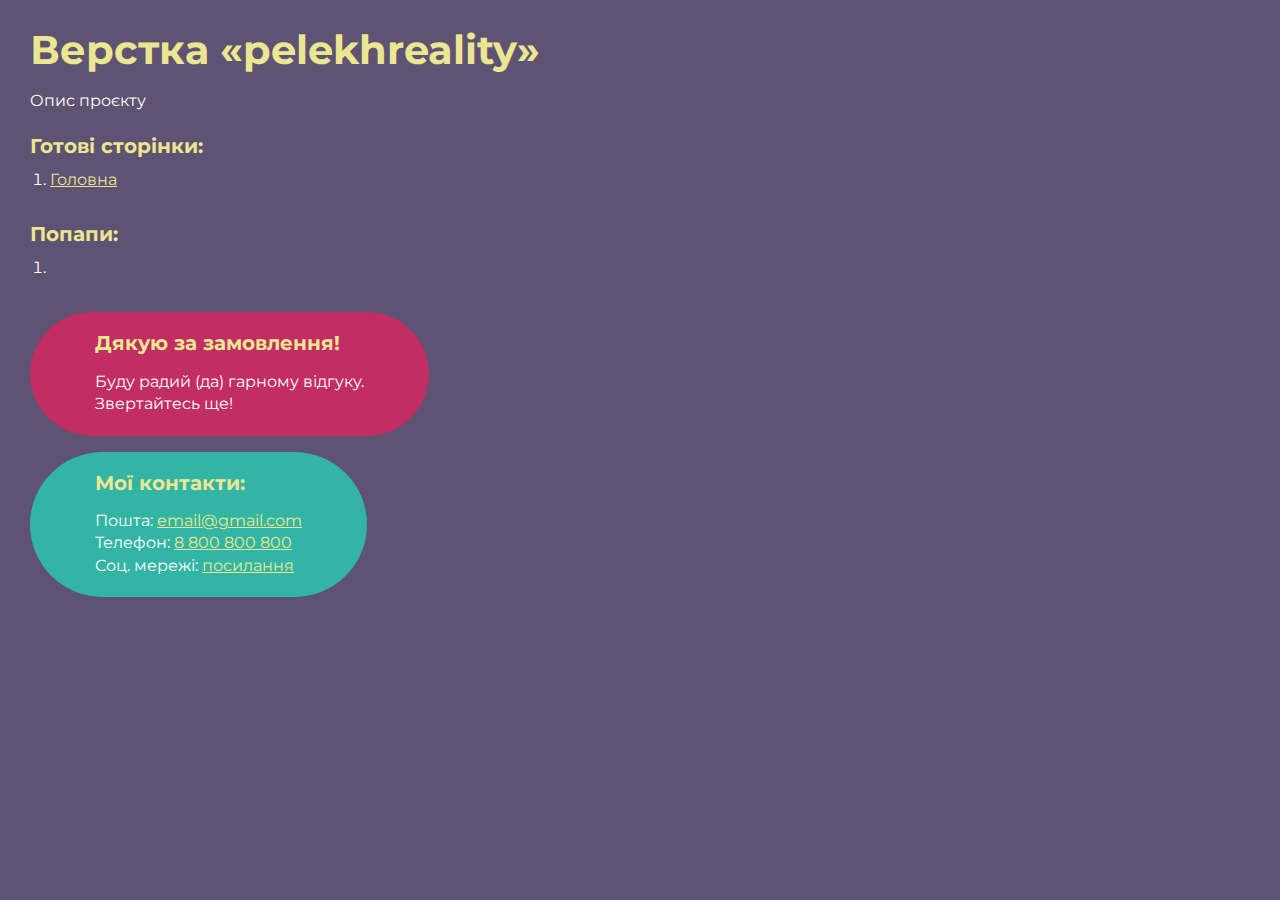
<file: index.html>
<!DOCTYPE html>
<html>

<head>
	<meta charset="UTF-8">
	<meta name="viewport" content="width=device-width, initial-scale=1.0">
	<title>Верстка «pelekhreality»</title>
</head>

<body>
	<div class="rootpage">
		<h1>Верстка «pelekhreality»</h1>
		<div class="rootpage__info">
			Опис проєкту
		</div>
		<h2>Готові сторінки:</h2>
		<ol class="rootpage__list">
			<li><a target="_blank" href="home.html">Головна</a></li>
		</ol>
		<h2>Попапи:</h2>
		<ol class="rootpage__list">
			<li><a target="_blank" href="home.html#"></a></li>
		</ol>
		<div class="rootpage__tnx">
			<h2>Дякую за замовлення!</h2>
			<p>Буду радий (да) гарному відгуку.</p>
			<p>Звертайтесь ще!</p>
		</div>
		<div class="rootpage__contacts">
			<h2>Мої контакти:</h2>
			<p>Пошта: <a href="mailto:email@gmail.com">email@gmail.com</a></p>
			<p>Телефон: <a href="tel:8800800800">8 800 800 800</a></p>
			<p>Соц. мережі: <a href="">посилання</a></p>
		</div>
	</div>
</body>
<style>
	@charset "UTF-8";
	@import url("https://fonts.googleapis.com/css?family=Montserrat:regular,700&display=swap");

	*,
	*::before,
	*::after {
		padding: 0px;
		margin: 0px;
		border: 0px;
		box-sizing: border-box;
	}

	html,
	body {
		height: 100%;
		margin: 0;
		padding: 0;
		min-width: 320px;
		width: 100%;
		color: #fff;
		background-color: #5e5373;
	}

	body {
		font-family: Montserrat;
		font-size: 100%;
		line-height: 1;
		font-size: 1rem;
	}

	a {
		text-decoration: underline;
		color: #ebe691
	}

	a:visited {
		text-decoration: underline;
		color: #aaa768;
	}

	a:hover {
		text-decoration: none;
	}

	ul li {
		list-style: none;
	}

	img {
		vertical-align: top;
	}

	.wrapper {
		width: 100%;
		min-height: 100%;
		overflow: hidden;
	}

	.rootpage {
		padding: 30px;
		display: flex;
		flex-direction: column;
		align-items: flex-start;
	}

	@media (max-width: 767px) {
		.rootpage {
			padding: 30px 15px;
		}
	}

	h1 {
		color: #ebe691;
		font-size: 2.5rem;
		margin: 0px 0px 1.25rem 0px;
	}

	@media (max-width: 767px) {
		h1 {
			font-size: 1.85rem;
			margin: 0px 0px 1.25rem 0px;
		}
	}

	h2 {
		color: #ebe691;
		font-size: 1.25rem;
		margin: 0px 0px 1rem 0px;
	}

	@media (max-width: 767px) {
		h2 {
			font-size: 1.125rem;
			margin: 0px 0px 1rem 0px;
		}
	}

	.rootpage__info {
		line-height: 140%;
		margin: 0px 0px 1.5rem 0px;
	}

	.rootpage__list {
		margin: 0px 0px 2.25rem 1.25rem;
	}

	.rootpage__list li:not(:last-child) {
		margin: 0px 0px 15px 0px;
	}

	.rootpage__contacts,
	.rootpage__tnx {
		border-radius: 200px;
		padding: 20px 65px;
		line-height: 140%;
	}

	@media (max-width: 767px) {

		.rootpage__contacts,
		.rootpage__tnx {
			border-radius: 40px;
			padding: 20px;
		}
	}

	.rootpage__contacts {
		background: #32b5a4;

	}

	.rootpage__contacts a {
		color: #ebe691;
	}

	.rootpage__tnx {
		background: #c22d63;
		margin: 0px 0px 1rem 0px;
	}
</style>

</html>
</file>
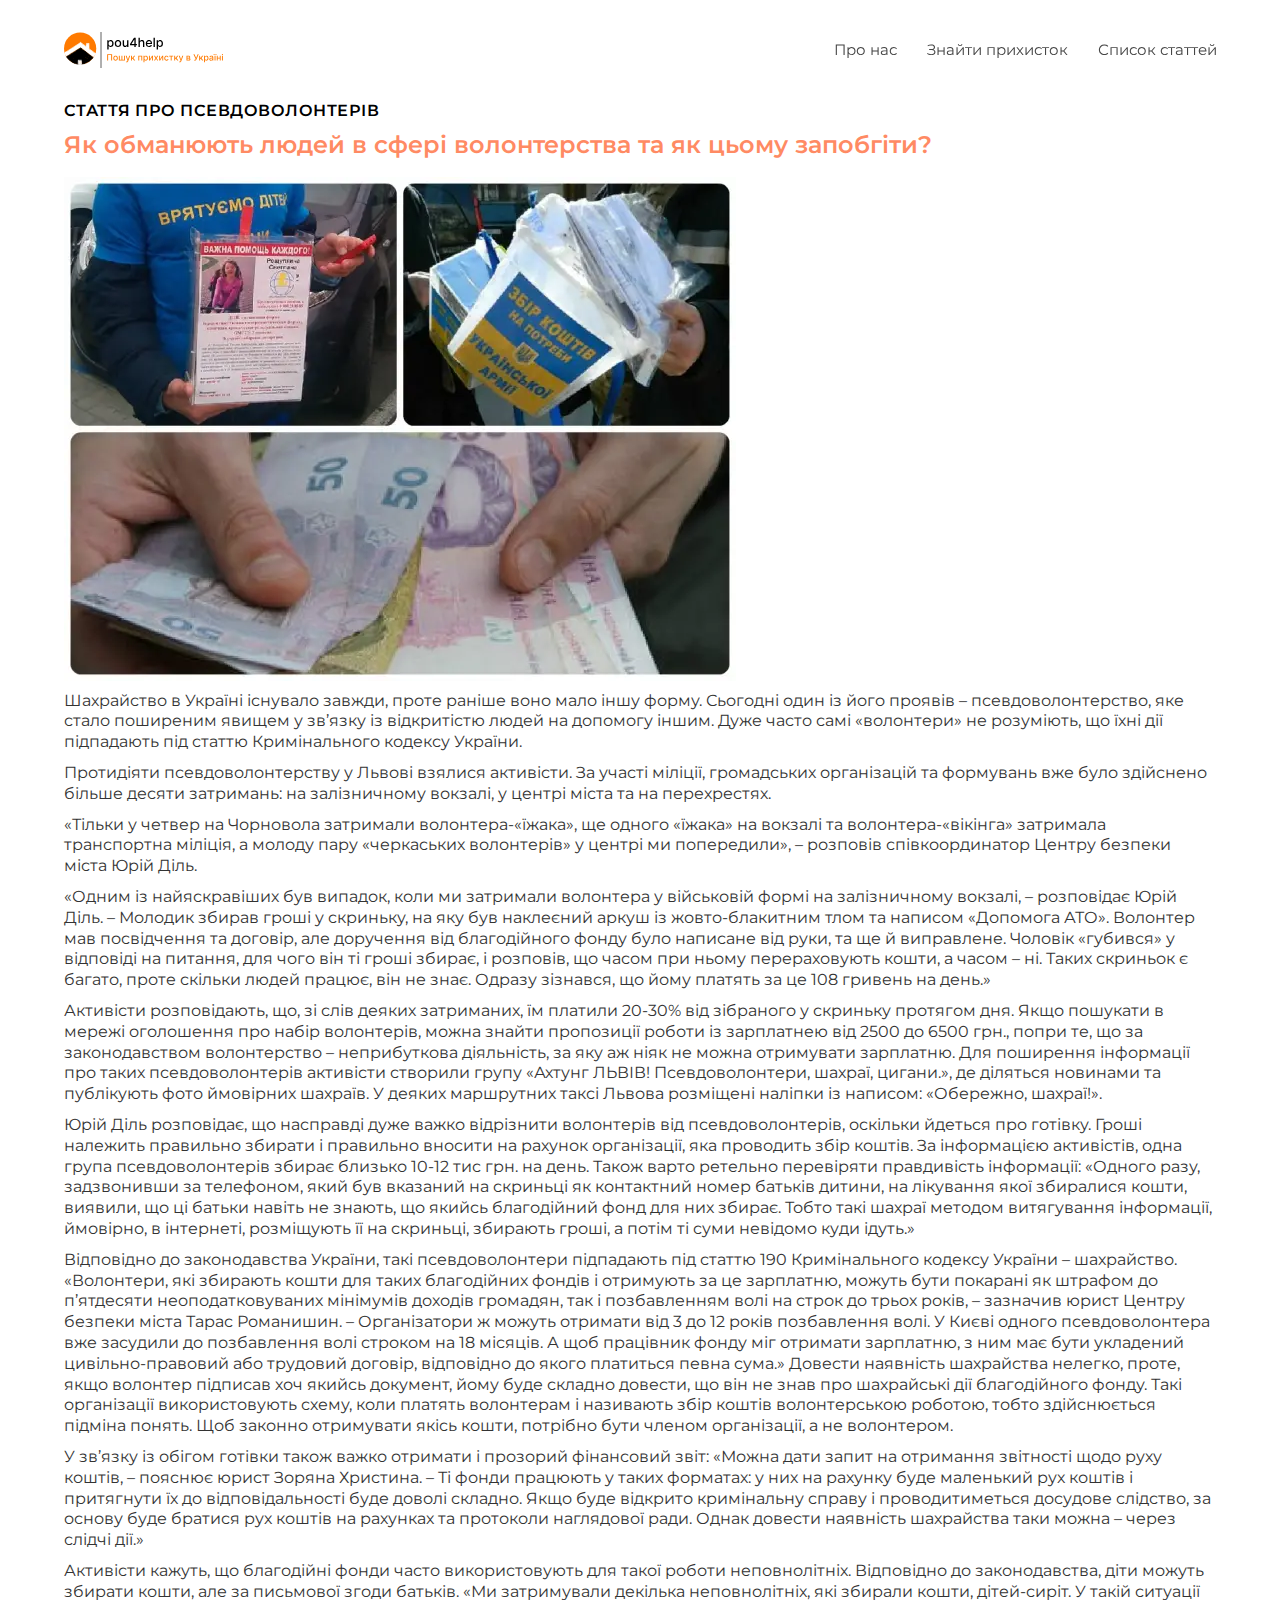
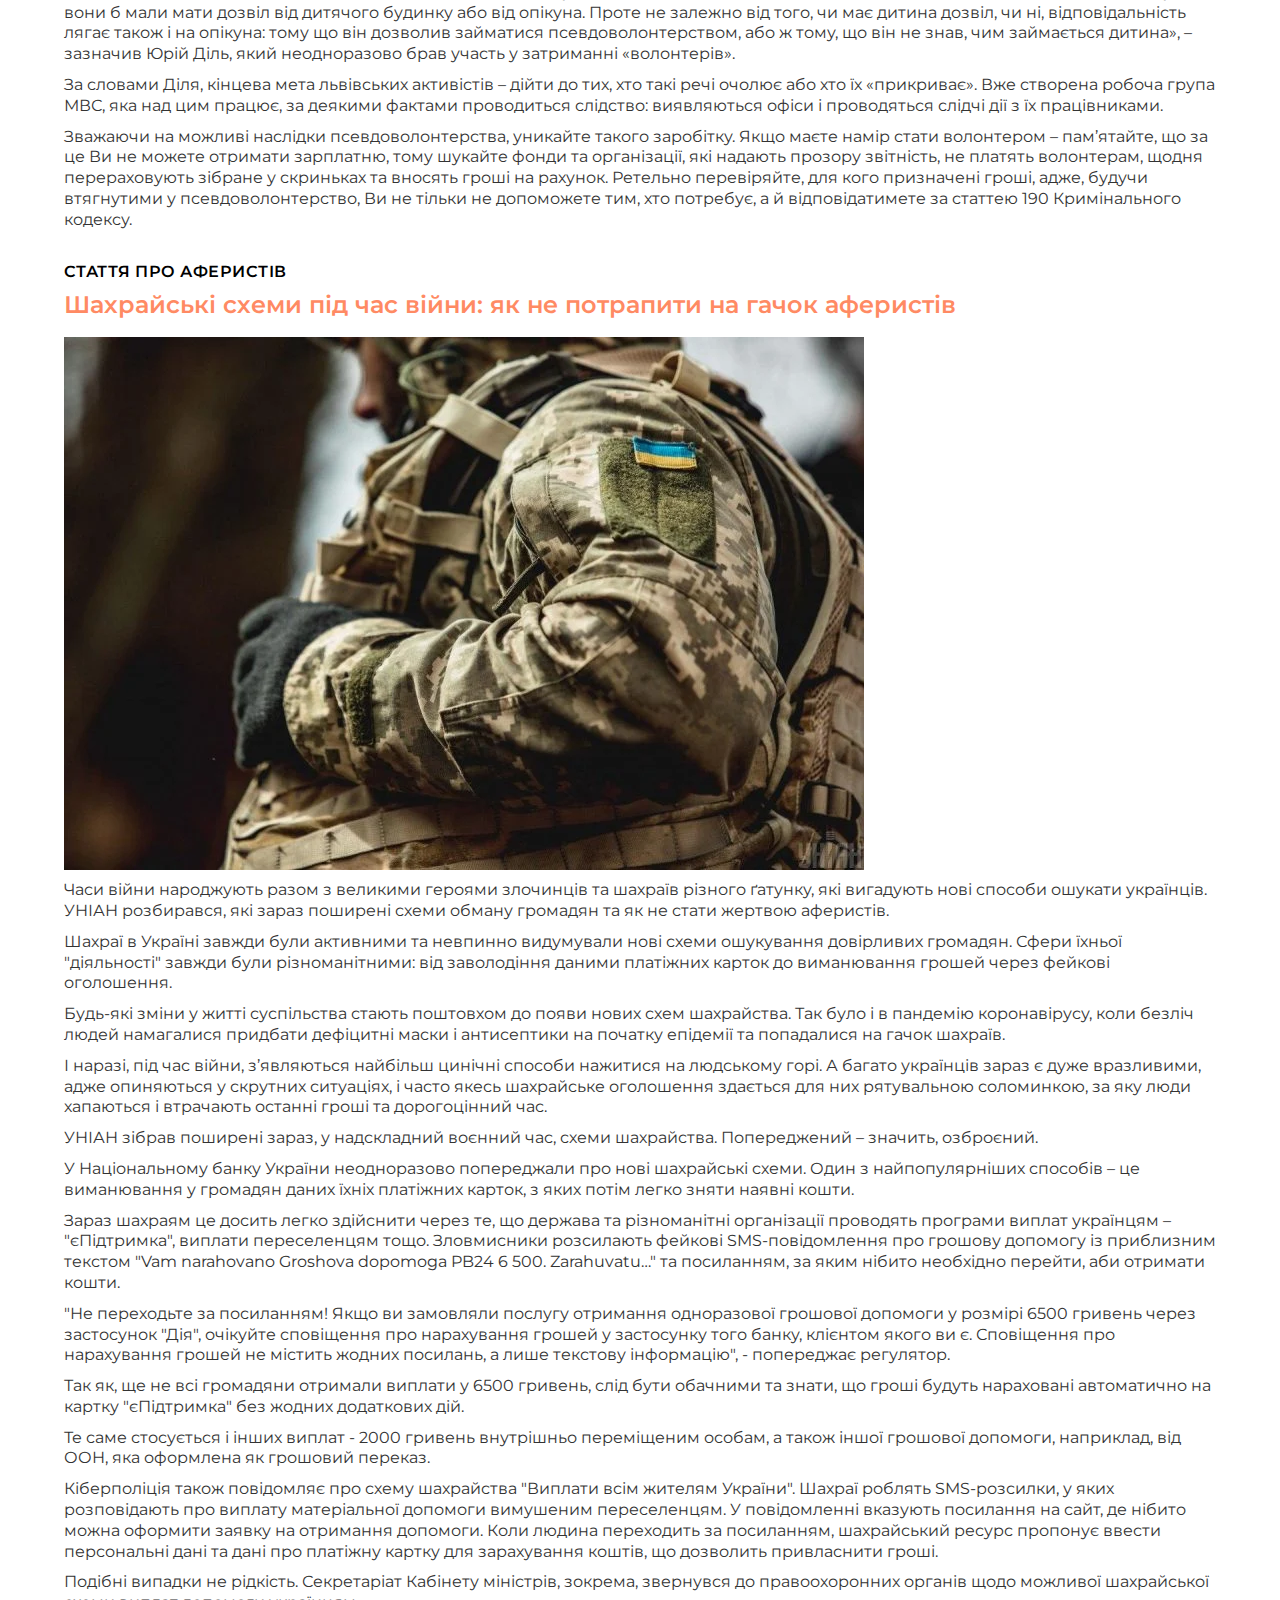
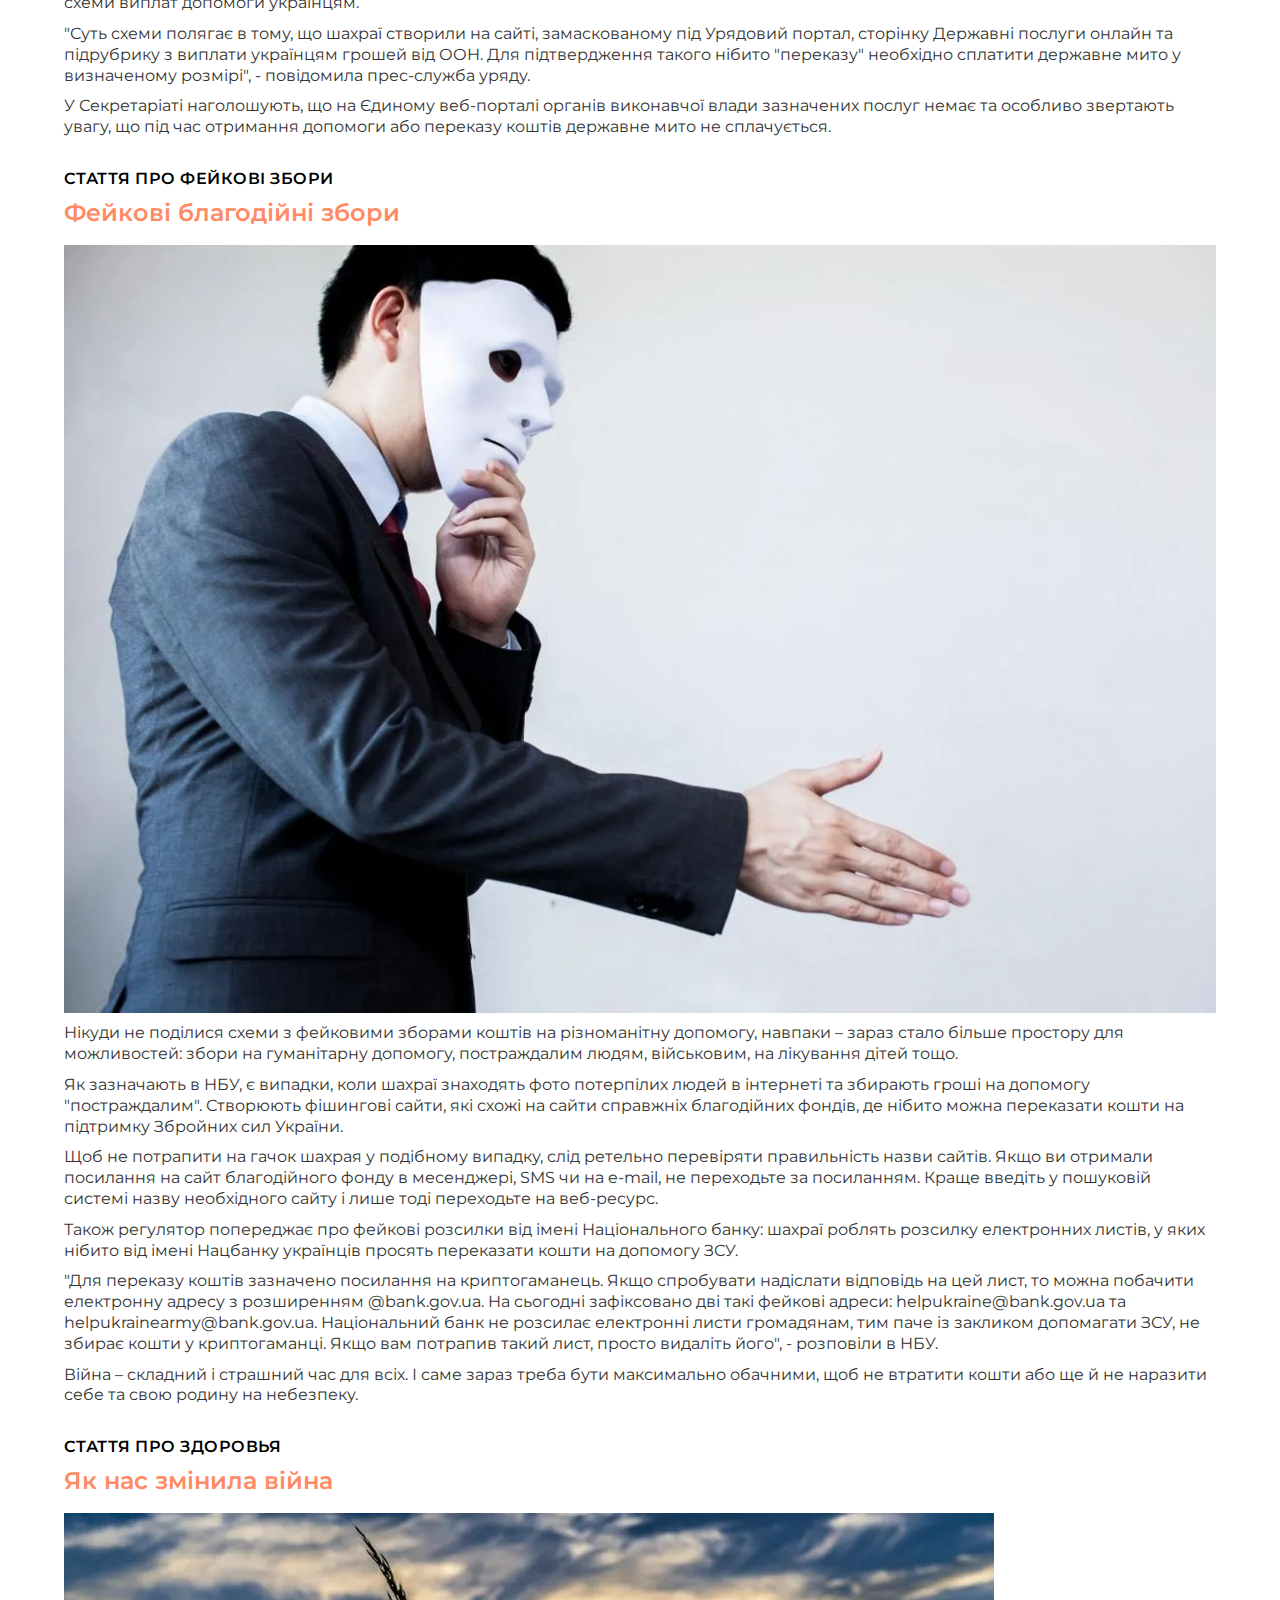
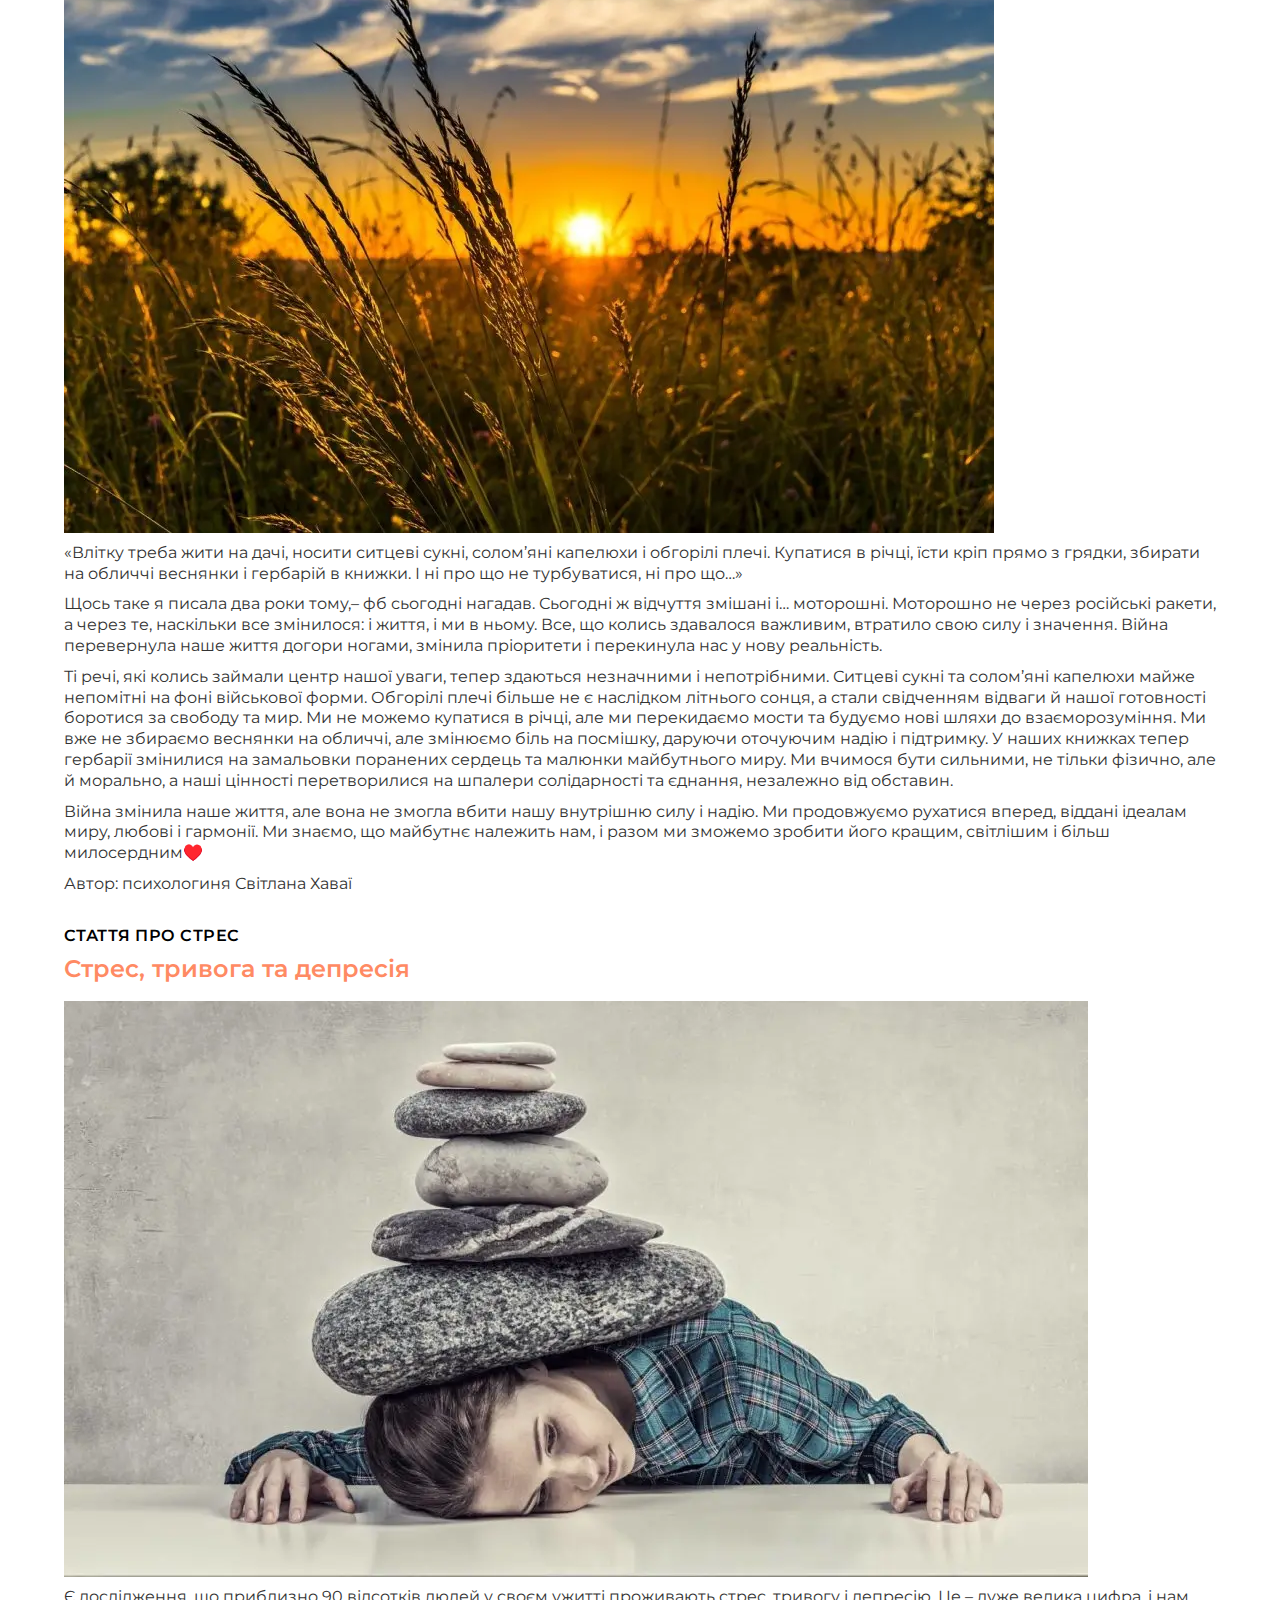
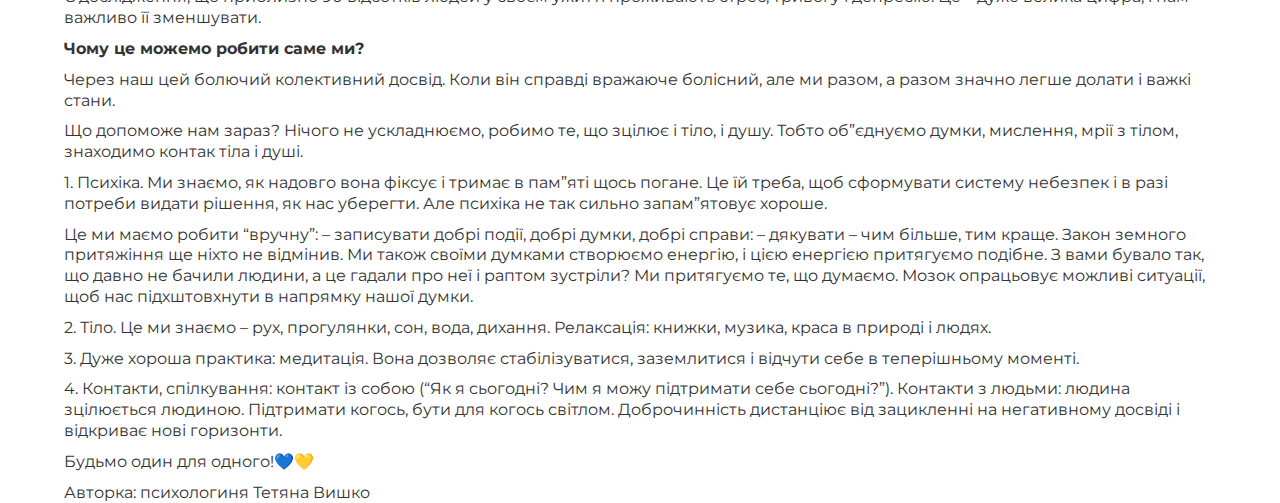
<file: articles.html>
<!DOCTYPE html>
<html lang="en">

<head>
	<title>Статті</title>
	<meta charset="UTF-8">
	<meta name="format-detection" content="telephone=no">
	<!-- <style>body{opacity: 0;}</style> -->
	<link rel="stylesheet" href="css/style.min.css?_v=20230620211056">
	<link rel="shortcut icon" href="favicon.ico">
	<!-- <meta name="robots" content="noindex, nofollow"> -->
	<meta name="viewport" content="width=device-width, initial-scale=1.0">
</head>

<body>
	<div class="wrapper">
		<header class="header">
			<div class="header__container">
				<a href="home.html" class="header__logo"><img src="img/header-logo.svg" alt="Logo"></a>
				<div class="header__menu menu">
					<button type="button" class="menu__icon icon-menu"><span></span></button>
					<nav class="menu__body">
						<ul class="menu__list">
							<li class="menu__item"><a href="#nasciel" class="menu__link">Про нас</a></li>
							<li class="menu__item"><a href="propositions.html" class="menu__link">Знайти прихисток</a></li>
							<li class="menu__item"><a href="articles.html" class="menu__link">Список статтей</a></li>
						</ul>
					</nav>
				</div>
			</div>
		</header>
		<main class="articles">
			<section class="articles__body body-articles">
				<div class="body-articles__container">
					<div id="first" data-spollers="767.98, max" class="articles__spollers articles-spollers">
						<div class="articles-spollers__item">
							<button type="button" data-spoller class="articles-spollers__sub-title">Стаття про псевдоволонтерів</button>
							<div class="body-articles__first-article first-article">
								<h2 class="first-article__title">Як обманюють людей в сфері волонтерства та як цьому запобгіти?</h2>
								<div class="first-article__image">
									<picture><source srcset="img/articles/01.webp" type="image/webp"><img src="img/articles/01.jpg" alt="Фото"></picture>
								</div>
								<div class="first-article__text">
									<p>Шахрайство в Україні існувало завжди, проте раніше воно мало іншу форму.
										Сьогодні один із його проявів – псевдоволонтерство, яке стало поширеним явищем у зв’язку
										із відкритістю людей на допомогу іншим. Дуже часто самі «волонтери» не розуміють,
										що їхні дії підпадають під статтю Кримінального кодексу України.
									</p>
									<p>Протидіяти псевдоволонтерству у Львові взялися активісти. За участі міліції, громадських організацій та формувань вже було
										здійснено більше десяти затримань: на залізничному вокзалі, у центрі міста та на перехрестях.
									</p>
									<p>«Тільки у четвер на Чорновола затримали волонтера-«їжака», ще одного «їжака» на вокзалі та волонтера-«вікінга» затримала
										транспортна міліція, а молоду пару «черкаських волонтерів»
										у центрі ми попередили», – розповів співкоординатор Центру безпеки міста Юрій Діль.
									</p>
									<p>«Одним із найяскравіших був випадок, коли ми затримали волонтера у військовій формі на залізничному вокзалі, – розповідає Юрій Діль.
										– Молодик збирав гроші у скриньку, на яку був наклеєний аркуш із жовто-блакитним тлом та написом «Допомога АТО».
										Волонтер мав посвідчення та договір, але доручення від благодійного фонду було написане від руки, та ще й виправлене.
										Чоловік «губився» у відповіді на питання, для чого він ті гроші збирає, і розповів, що часом при ньому перераховують кошти,
										а часом – ні. Таких скриньок є багато,
										проте скільки людей працює, він не знає. Одразу зізнався, що йому платять за це 108 гривень на день.»
									</p>
									<p>Активісти розповідають, що, зі слів деяких затриманих, їм платили 20-30% від зібраного у скриньку протягом дня.
										Якщо пошукати в мережі оголошення про набір волонтерів, можна знайти пропозиції роботи із зарплатнею від 2500 до 6500 грн.,
										попри те, що за законодавством волонтерство – неприбуткова діяльність, за яку аж ніяк не можна отримувати зарплатню.
										Для поширення інформації про таких псевдоволонтерів активісти створили групу «Ахтунг ЛЬВІВ! Псевдоволонтери, шахраї, цигани.»,
										де діляться новинами та публікують фото ймовірних шахраїв.
										У деяких маршрутних таксі Львова розміщені наліпки із написом: «Обережно, шахраї!».
									</p>
									<p>Юрій Діль розповідає, що насправді дуже важко відрізнити волонтерів від псевдоволонтерів, оскільки йдеться про готівку.
										Гроші належить правильно збирати і правильно вносити на рахунок організації, яка проводить збір коштів.
										За інформацією активістів, одна група псевдоволонтерів збирає близько 10-12 тис грн. на день.
										Також варто ретельно перевіряти правдивість інформації: «Одного разу, задзвонивши за телефоном,
										який був вказаний на скриньці як контактний номер батьків дитини, на лікування якої збиралися кошти,
										виявили, що ці батьки навіть не знають, що якийсь благодійний фонд для них збирає. Тобто такі шахраї методом
										витягування інформації, ймовірно, в інтернеті,
										розміщують її на скриньці, збирають гроші, а потім ті суми невідомо куди ідуть.»
									</p>
									<p>Відповідно до законодавства України, такі псевдоволонтери підпадають під статтю 190 Кримінального кодексу України – шахрайство.
										«Волонтери, які збирають кошти для таких благодійних фондів і отримують за це зарплатню, можуть бути покарані як штрафом
										до п’ятдесяти неоподатковуваних мінімумів доходів громадян, так і позбавленням волі
										на строк до трьох років, – зазначив юрист Центру безпеки міста Тарас Романишин. –
										Організатори ж можуть отримати від 3 до 12 років позбавлення волі. У Києві одного псевдоволонтера
										вже засудили до позбавлення волі строком на 18 місяців. А щоб працівник фонду міг отримати зарплатню,
										з ним має бути укладений цивільно-правовий або трудовий договір, відповідно до якого платиться певна сума.»
										Довести наявність шахрайства нелегко, проте, якщо волонтер підписав хоч якийсь документ, йому буде складно довести,
										що він не знав про шахрайські дії благодійного фонду. Такі організації використовують схему,
										коли платять волонтерам і називають збір коштів волонтерською роботою, тобто здійснюється підміна понять.
										Щоб законно отримувати якісь кошти, потрібно бути членом організації, а не волонтером.
									</p>
									<p>
										У зв’язку із обігом готівки також важко отримати і прозорий фінансовий звіт: «Можна дати запит на отримання звітності щодо руху коштів,
										– пояснює юрист Зоряна Христина. – Ті фонди працюють у таких форматах: у них на рахунку
										буде маленький рух коштів і притягнути їх до відповідальності буде доволі складно. Якщо буде відкрито
										кримінальну справу і проводитиметься досудове слідство, за основу буде братися рух коштів на рахунках
										та протоколи наглядової ради. Однак довести наявність шахрайства таки можна – через слідчі дії.»
									</p>
									<p>
										Активісти кажуть, що благодійні фонди часто використовують для такої роботи неповнолітніх.
										Відповідно до законодавства, діти можуть збирати кошти, але за письмової згоди батьків.
										«Ми затримували декілька неповнолітніх, які збирали кошти, дітей-сиріт.
										У такій ситуації вони б мали мати дозвіл від дитячого будинку або від опікуна.
										Проте не залежно від того, чи має дитина дозвіл, чи ні, відповідальність лягає також і на опікуна:
										тому що він дозволив займатися псевдоволонтерством,
										або ж тому, що він не знав, чим займається дитина», – зазначив Юрій Діль, який неодноразово брав участь у затриманні «волонтерів».
									</p>
									<p>За словами Діля, кінцева мета львівських активістів – дійти до тих, хто такі речі очолює або хто їх «прикриває». Вже створена робоча група МВС,
										яка над цим працює, за деякими фактами проводиться слідство: виявляються офіси і проводяться слідчі дії з їх працівниками.
									</p>
									<p>Зважаючи на можливі наслідки псевдоволонтерства, уникайте такого заробітку.
										Якщо маєте намір стати волонтером – пам’ятайте, що за це Ви не можете отримати зарплатню,
										тому шукайте фонди та організації, які надають прозору звітність, не платять волонтерам,
										щодня перераховують зібране у скриньках та вносять гроші на рахунок. Ретельно перевіряйте,
										для кого призначені гроші, адже, будучи втягнутими у псевдоволонтерство,
										Ви не тільки не допоможете тим, хто потребує, а й відповідатимете за статтею 190 Кримінального кодексу.</p>
								</div>
							</div>
						</div>
					</div>
					<div data-spollers="767.98, max" class="articles__spollers articles-spollers">
						<div class="articles-spollers__item">
							<button type="button" data-spoller class="articles-spollers__sub-title">Стаття про аферистів</button>
							<div class="body-articles__first-article first-article">
								<h2 class="first-article__title">Шахрайські схеми під час війни: як не потрапити на гачок аферистів</h2>
								<div class="first-article__image">
									<picture><source srcset="img/articles/03.webp" type="image/webp"><img src="img/articles/03.webp" alt="Фото"></picture>
								</div>
								<div class="first-article__text">
									<p>Часи війни народжують разом з великими героями злочинців та шахраїв різного ґатунку, які вигадують нові способи ошукати українців. УНІАН розбирався, які зараз поширені схеми обману громадян та як не стати жертвою аферистів.
									</p>
									<p>Шахраї в Україні завжди були активними та невпинно видумували нові схеми ошукування довірливих громадян. Сфери їхньої "діяльності" завжди були різноманітними: від заволодіння даними платіжних карток до виманювання грошей через фейкові оголошення.
									</p>
									<p>Будь-які зміни у житті суспільства стають поштовхом до появи нових схем шахрайства. Так було і в пандемію коронавірусу, коли безліч людей намагалися придбати дефіцитні маски і антисептики на початку епідемії та попадалися на гачок шахраїв.
									</p>
									<p>І наразі, під час війни, з’являються найбільш цинічні способи нажитися на людському горі. А багато українців зараз є дуже вразливими, адже опиняються у скрутних ситуаціях, і часто якесь шахрайське оголошення здається для них рятувальною соломинкою, за яку люди хапаються і втрачають останні гроші та дорогоцінний час.
									</p>
									<p>УНІАН зібрав поширені зараз, у надскладний воєнний час, схеми шахрайства. Попереджений – значить, озброєний.
									</p>
									<p>У Національному банку України неодноразово попереджали про нові шахрайські схеми. Один з найпопулярніших способів – це виманювання у громадян даних їхніх платіжних карток, з яких потім легко зняти наявні кошти.
									</p>
									<p>Зараз шахраям це досить легко здійснити через те, що держава та різноманітні організації проводять програми виплат українцям – "єПідтримка", виплати переселенцям тощо. Зловмисники розсилають фейкові SMS-повідомлення про грошову допомогу із приблизним текстом "Vam narahovano Groshova dopomoga PB24 6 500. Zarahuvatu…" та посиланням, за яким нібито необхідно перейти, аби отримати кошти.
									</p>
									<p>"Не переходьте за посиланням! Якщо ви замовляли послугу отримання одноразової грошової допомоги у розмірі 6500 гривень через застосунок "Дія", очікуйте сповіщення про нарахування грошей у застосунку того банку, клієнтом якого ви є. Сповіщення про нарахування грошей не містить жодних посилань, а лише текстову інформацію", - попереджає регулятор.
									</p>
									<p>Так як, ще не всі громадяни отримали виплати у 6500 гривень, слід бути обачними та знати, що гроші будуть нараховані автоматично на картку "єПідтримка" без жодних додаткових дій.
									</p>
									<p>Те саме стосується і інших виплат - 2000 гривень внутрішньо переміщеним особам, а також іншої грошової допомоги, наприклад, від ООН, яка оформлена як грошовий переказ.
									</p>
									<p>Кіберполіція також повідомляє про схему шахрайства "Виплати всім жителям України". Шахраї роблять SMS-розсилки, у яких розповідають про виплату матеріальної допомоги вимушеним переселенцям. У повідомленні вказують посилання на сайт, де нібито можна оформити заявку на отримання допомоги. Коли людина переходить за посиланням, шахрайський ресурс пропонує ввести персональні дані та дані про платіжну картку для зарахування коштів, що дозволить привласнити гроші.</p>
									<p>Подібні випадки не рідкість. Секретаріат Кабінету міністрів, зокрема, звернувся до правоохоронних органів щодо можливої шахрайської схеми виплат допомоги українцям.</p>
									<p>"Суть схеми полягає в тому, що шахраї створили на сайті, замаскованому під Урядовий портал, сторінку Державні послуги онлайн та підрубрику з виплати українцям грошей від ООН. Для підтвердження такого нібито "переказу" необхідно сплатити державне мито у визначеному розмірі", - повідомила прес-служба уряду.</p>
									<p>У Секретаріаті наголошують, що на Єдиному веб-порталі органів виконавчої влади зазначених послуг немає та особливо звертають увагу, що під час отримання допомоги або переказу коштів державне мито не сплачується.</p>
								</div>
							</div>
						</div>
					</div>
					<div data-spollers="767.98, max" class="articles__spollers articles-spollers">
						<div class="articles-spollers__item">
							<button type="button" data-spoller class="articles-spollers__sub-title">Стаття про фейкові збори</button>
							<div class="body-articles__first-article first-article">
								<h2 class="first-article__title">Фейкові благодійні збори</h2>
								<div class="first-article__image">
									<picture><source srcset="img/articles/02.webp" type="image/webp"><img src="img/articles/02.webp" alt="Фото"></picture>
								</div>
								<div class="first-article__text">
									<p>Нікуди не поділися схеми з фейковими зборами коштів на різноманітну допомогу, навпаки – зараз стало більше простору для можливостей: збори на гуманітарну допомогу, постраждалим людям, військовим, на лікування дітей тощо.
									</p>
									<p>Як зазначають в НБУ, є випадки, коли шахраї знаходять фото потерпілих людей в інтернеті та збирають гроші на допомогу "постраждалим". Створюють фішингові сайти, які схожі на сайти справжніх благодійних фондів, де нібито можна переказати кошти на підтримку Збройних сил України.
									</p>
									<p>Щоб не потрапити на гачок шахрая у подібному випадку, слід ретельно перевіряти правильність назви сайтів. Якщо ви отримали посилання на сайт благодійного фонду в месенджері, SMS чи на e-mail, не переходьте за посиланням. Краще введіть у пошуковій системі назву необхідного сайту і лише тоді переходьте на веб-ресурс.
									</p>
									<p>Також регулятор попереджає про фейкові розсилки від імені Національного банку: шахраї роблять розсилку електронних листів, у яких нібито від імені Нацбанку українців просять переказати кошти на допомогу ЗСУ.</p>
									<p>"Для переказу коштів зазначено посилання на криптогаманець. Якщо спробувати надіслати відповідь на цей лист, то можна побачити електронну адресу з розширенням @bank.gov.ua. На сьогодні зафіксовано дві такі фейкові адреси: helpukraine@bank.gov.ua та helpukrainearmy@bank.gov.ua. Національний банк не розсилає електронні листи громадянам, тим паче із закликом допомагати ЗСУ, не збирає кошти у криптогаманці. Якщо вам потрапив такий лист, просто видаліть його", - розповіли в НБУ.
									</p>
									<p>Війна – складний і страшний час для всіх. І саме зараз треба бути максимально обачними, щоб не втратити кошти або ще й не наразити себе та свою родину на небезпеку.</p>
								</div>
							</div>
						</div>
					</div>
					<div data-spollers="767.98, max" class="articles__spollers articles-spollers">
						<div class="articles-spollers__item">
							<button type="button" data-spoller class="articles-spollers__sub-title">Стаття про здоровья</button>
							<div class="body-articles__first-article first-article">
								<h2 class="first-article__title">Як нас змінила війна</h2>
								<div class="first-article__image">
									<picture><source srcset="img/articles/04.webp" type="image/webp"><img src="img/articles/04.jpg" alt="Фото"></picture>
								</div>
								<div class="first-article__text">
									<p>«Влітку треба жити на дачі, носити ситцеві сукні, солом’яні капелюхи і обгорілі плечі. Купатися в річці, їсти кріп прямо з грядки, збирати на обличчі веснянки і гербарій в книжки. І ні про що не турбуватися, ні про що…»</p>
									<p>Щось таке я писала два роки тому,– фб сьогодні нагадав. Сьогодні ж відчуття змішані і… моторошні. Моторошно не через російські ракети, а через те, наскільки все змінилося: і життя, і ми в ньому. Все, що колись здавалося важливим, втратило свою силу і значення. Війна перевернула наше життя догори ногами, змінила пріоритети і перекинула нас у нову реальність.</p>
									<p>Ті речі, які колись займали центр нашої уваги, тепер здаються незначними і непотрібними. Ситцеві сукні та солом’яні капелюхи майже непомітні на фоні військової форми. Обгорілі плечі більше не є наслідком літнього сонця, а стали свідченням відваги й нашої готовності боротися за свободу та мир. Ми не можемо купатися в річці, але ми перекидаємо мости та будуємо нові шляхи до взаєморозуміння. Ми вже не збираємо веснянки на обличчі, але змінюємо біль на посмішку, даруючи оточуючим надію і підтримку. У наших книжках тепер гербарії змінилися на замальовки поранених сердець та малюнки майбутнього миру. Ми вчимося бути сильними, не тільки фізично, але й морально, а наші цінності перетворилися на шпалери солідарності та єднання, незалежно від обставин.</p>
									<p>Війна змінила наше життя, але вона не змогла вбити нашу внутрішню силу і надію. Ми продовжуємо рухатися вперед, віддані ідеалам миру, любові і гармонії. Ми знаємо, що майбутнє належить нам, і разом ми зможемо зробити його кращим, світлішим і більш милосердним♥️</p>
									<p>Автор: психологиня Світлана Хаваї</p>
								</div>
							</div>
						</div>
					</div>
					<div data-spollers="767.98, max" class="articles__spollers articles-spollers">
						<div class="articles-spollers__item">
							<button type="button" data-spoller class="articles-spollers__sub-title">Стаття про стрес</button>
							<div class="body-articles__first-article first-article">
								<h2 class="first-article__title">Стрес, тривога та депресія</h2>
								<div class="first-article__image">
									<picture><source srcset="img/articles/05.webp" type="image/webp"><img src="img/articles/05.jpeg" alt="Фото"></picture>
								</div>
								<div class="first-article__text">
									<p>Є дослідження, що приблизно 90 відсотків людей у своєм ужитті проживають стрес, тривогу і депресію. Це – дуже велика цифра, і нам важливо її зменшувати.</p>
									<p><b>Чому це можемо робити саме ми?</b></p>
									<p>Через наш цей болючий колективний досвід. Коли він справді вражаюче болісний, але ми разом, а разом значно легше долати і важкі стани.</p>
									<p>Що допоможе нам зараз? Нічого не ускладнюємо, робимо те, що зцілює і тіло, і душу. Тобто об”єднуємо думки, мислення, мрії з тілом, знаходимо контак тіла і душі.</p>
									<p>1. Психіка. Ми знаємо, як надовго вона фіксує і тримає в пам”яті щось погане. Це їй треба, щоб сформувати систему небезпек і в разі потреби видати рішення, як нас уберегти. Але психіка не так сильно запам”ятовує хороше.</p>
									<p>Це ми маємо робити “вручну”:
										– записувати добрі події, добрі думки, добрі справи:
										– дякувати – чим більше, тим краще. Закон земного притяжіння ще ніхто не відмінив. Ми також своїми думками створюємо енергію, і цією енергією притягуємо подібне.
										З вами бувало так, що давно не бачили людини, а це гадали про неї і раптом зустріли?
										Ми притягуємо те, що думаємо. Мозок опрацьовує можливі ситуації, щоб нас підхштовхнути в напрямку нашої думки.</p>
									<p>2. Тіло. Це ми знаємо – рух, прогулянки, сон, вода, дихання. Релаксація: книжки, музика, краса в природі і людях.</p>
									<p>3. Дуже хороша практика: медитація. Вона дозволяє стабілізуватися, заземлитися і відчути себе в теперішньому моменті.</p>
									<p>4. Контакти, спілкування: контакт із собою (“Як я сьогодні? Чим я можу підтримати себе сьогодні?”).
										Контакти з людьми: людина зцілюється людиною. Підтримати когось, бути для когось світлом. Доброчинність дистанціює від зацикленні на негативному досвіді і відкриває нові горизонти.</p>
									<p>Будьмо один для одного!💙💛</p>
									<p>Авторка: психологиня Тетяна Вишко</p>
								</div>
							</div>
						</div>
					</div>
			</section>
		</main>

	</div>
	<script src="js/app.min.js?_v=20230620211056"></script>
</body>

</html>
</file>
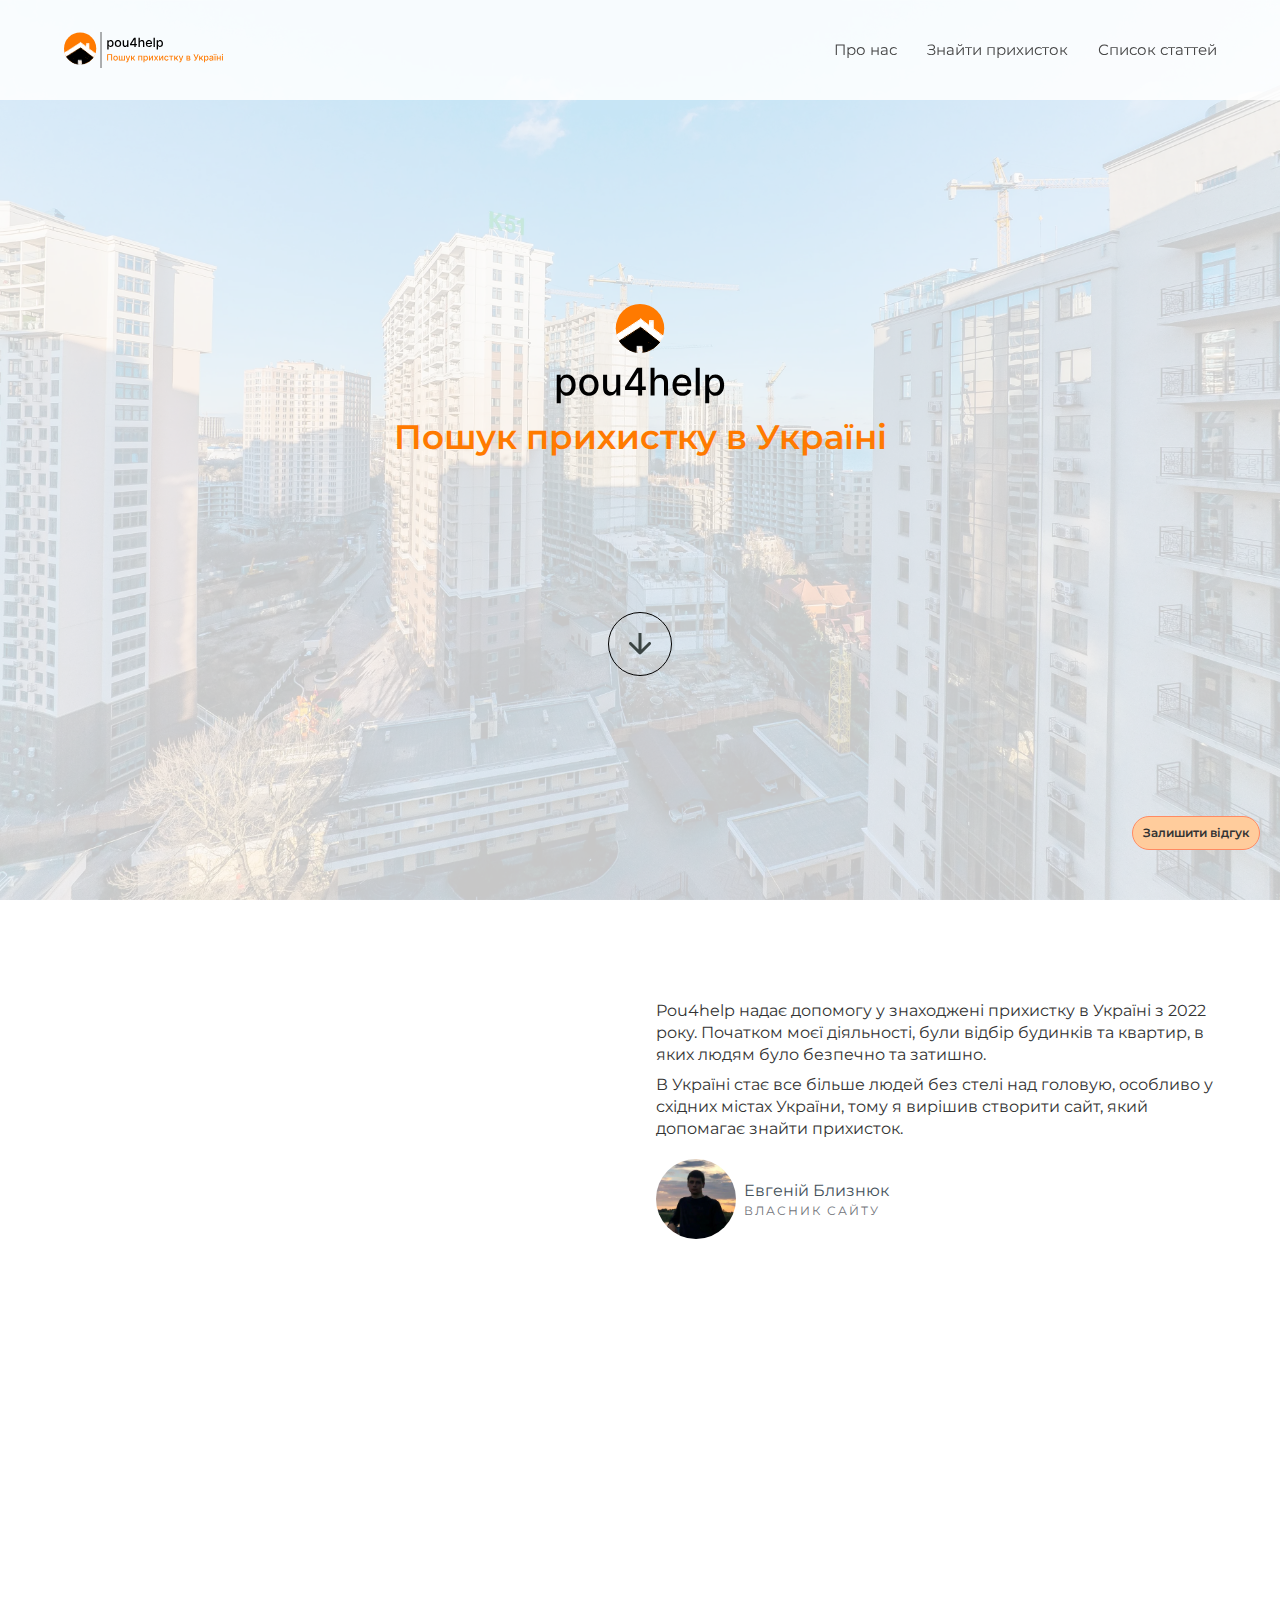
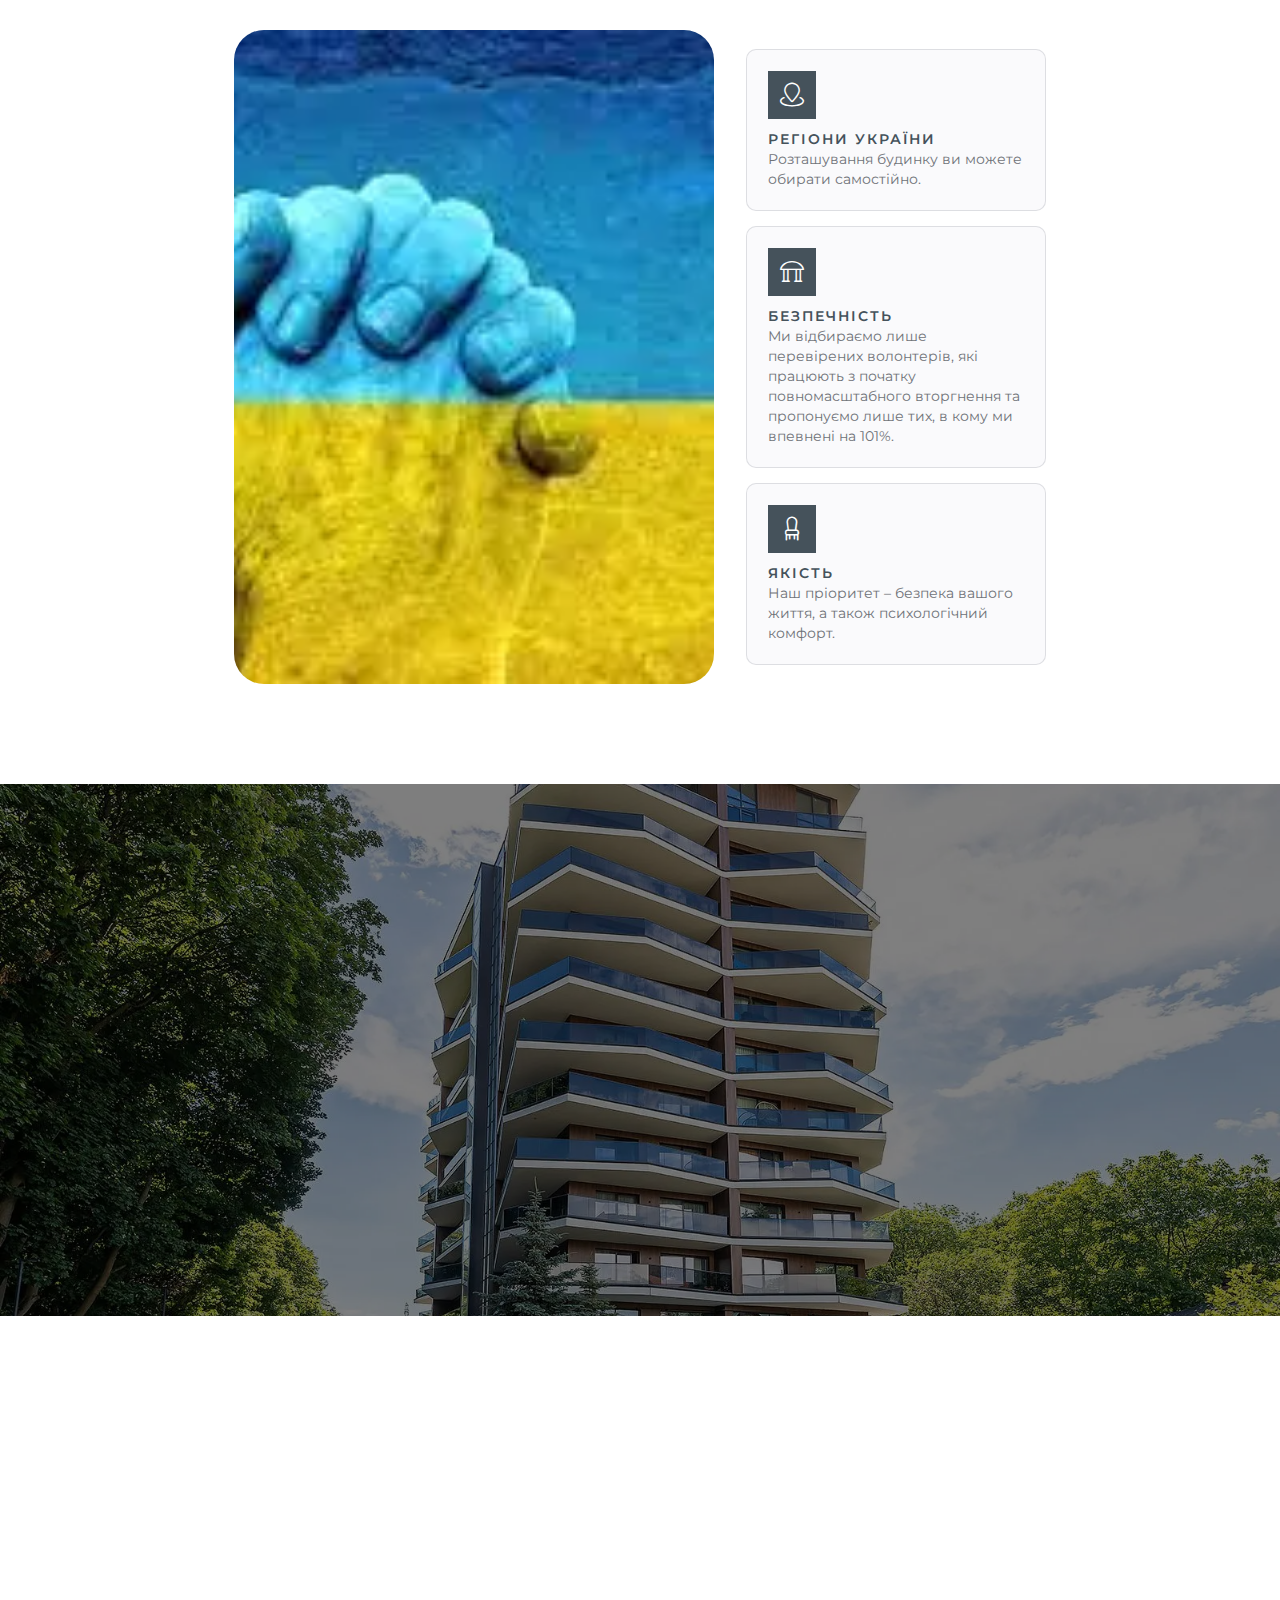
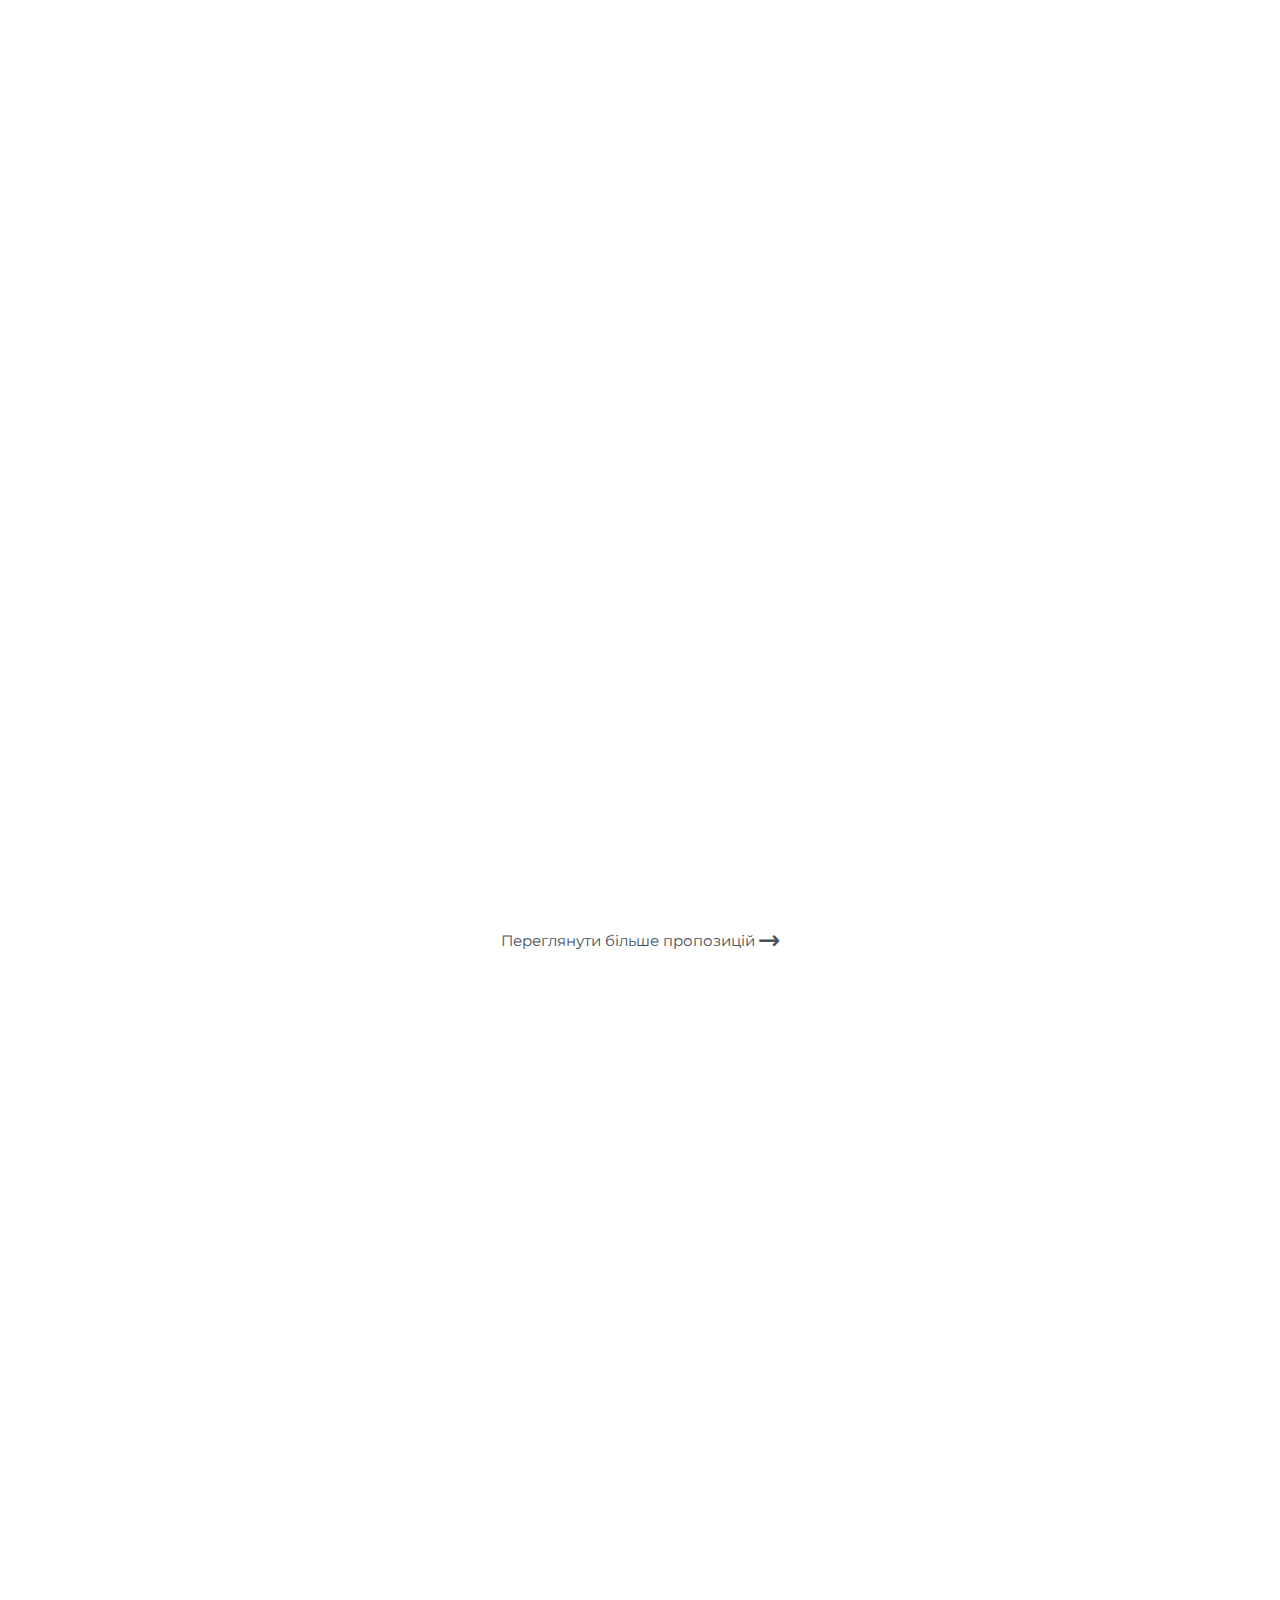
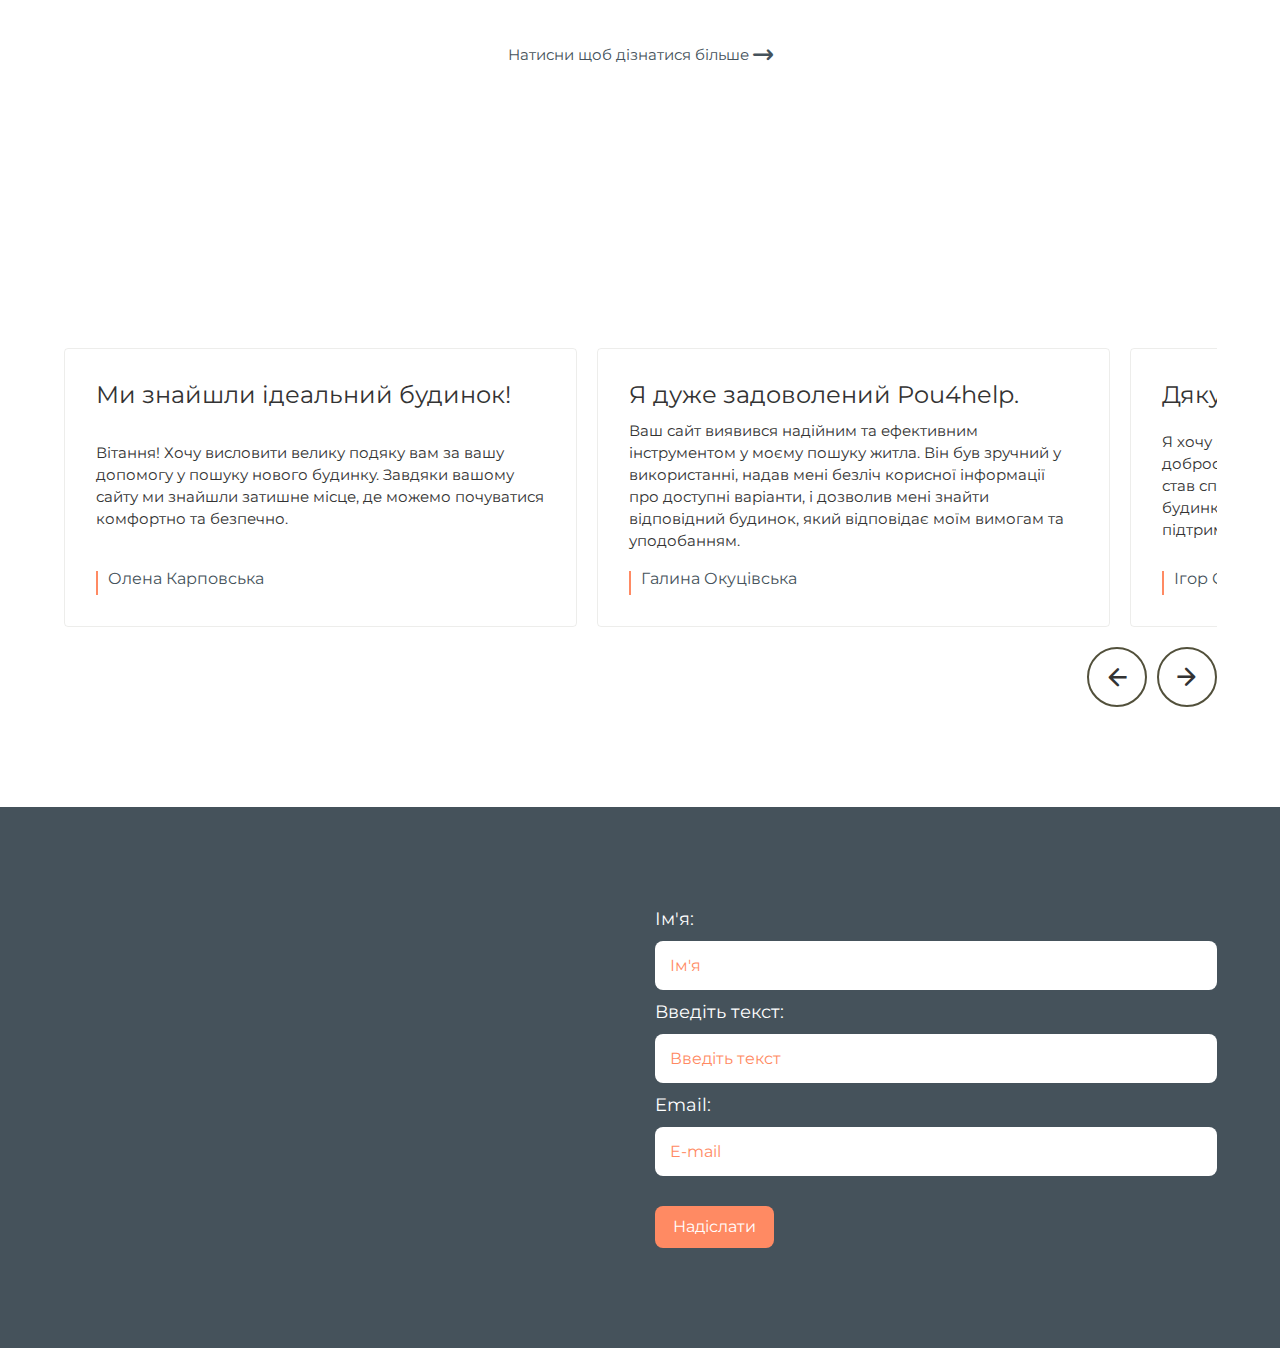
<file: home.html>
<!DOCTYPE html>
<html lang="en">

<head>
	<title>Pou4help</title>
	<meta charset="UTF-8">
	<meta name="format-detection" content="telephone=no">
	<!-- <style>body{opacity: 0;}</style> -->
	<link rel="stylesheet" href="css/style.min.css?_v=20230620211056">
	<link rel="shortcut icon" href="favicon.ico">
	<!-- <meta name="robots" content="noindex, nofollow"> -->
	<meta name="viewport" content="width=device-width, initial-scale=1.0">
</head>

<body>
	<div class="wrapper">
		<header class="header">
			<div class="header__container">
				<a href="home.html" class="header__logo"><img src="img/header-logo.svg" alt="Logo"></a>
				<div class="header__menu menu">
					<button type="button" class="menu__icon icon-menu"><span></span></button>
					<nav class="menu__body">
						<ul class="menu__list">
							<li class="menu__item"><a href="#nasciel" class="menu__link">Про нас</a></li>
							<li class="menu__item"><a href="propositions.html" class="menu__link">Знайти прихисток</a></li>
							<li class="menu__item"><a href="articles.html" class="menu__link">Список статтей</a></li>
						</ul>
					</nav>
				</div>
			</div>
		</header>
		<main class="page">
			<a href="#kontakt" class="page__message message">Залишити відгук</a>
			<section class="page__hero hero">
				<div class="hero__container">
					<div data-watch data-watch-once data-watch-threshold="0.3" class="hero__content">
						<div class="hero__logo"><img src="img/header-logo3.svg" alt="Logo"></div>
						<h1 class="hero__title">Пошук прихистку в Україні</h1>
						<a href="#nasciel" class="hero__button"><img src="img/main/arrow.svg" alt="Rrrow"></a>
					</div>
					<div class="hero__image-ibg">
						<picture><source srcset="img/main/backgroundFIRST.webp" type="image/webp"><img src="img/main/backgroundFIRST.jpeg" alt="Background"></picture>
					</div>
				</div>
			</section>
			<section id="nasciel" class="page__nasciel nasciel">
				<div class="nasciel__container">
					<div class="nasciel__columns">
						<div class="nasciel__column nasciel__column_1">
							<div data-watch data-watch-once data-watch-threshold="0.3" class="nasciel__sub-title sub-title">Наша мета</div>
							<h2 data-watch data-watch-once data-watch-threshold="0.3" class="nasciel__title">Знайти Вам прихисток, квартиру чи дім з гарними умовами.</h2>
						</div>
						<div class="nasciel__column nasciel__column_2">
							<div class="nasciel__text">
								<p>Pou4help надає допомогу у знаходжені прихистку в Україні з 2022 року. Початком моєї діяльності, були відбір будинків та квартир, в яких людям було безпечно та затишно.</p>
								<p>В Україні стає все більше людей без стелі над головую, особливо у східних містах України, тому я вирішив створити сайт, який допомагає знайти прихисток.</p>
							</div>
							<div class="nasciel__human human-nasciel">
								<div class="human-nasciel__avatar-ibg"><picture><source srcset="img/nasciel/avatar01.webp" type="image/webp"><img src="img/nasciel/avatar01.jpg" alt="Avatar"></picture></div>
								<div class="human-nasciel__body">
									<div class="human-nasciel__title">Евгеній Близнюк</div>
									<div class="human-nasciel__text">ВЛАСНИК сайту</div>
								</div>
							</div>
						</div>
					</div>
				</div>
			</section>
			<section class="page__nasepoziadavky nasepoziadavky">
				<div class="nasepoziadavky__container">
					<div class="nasepoziadavky__header">
						<div data-watch data-watch-once data-watch-threshold="0.3" class="nasepoziadavky__sub-title sub-title">НАША СИСТЕМА ПІДБІРУ ПРИХИСТКА</div>
						<h2 data-watch data-watch-once data-watch-threshold="0.3" class="nasepoziadavky__title title">Як ми обираємо для вас квартиру чи будинок?</h2>
						<div data-watch data-watch-once data-watch-threshold="0.3" class="nasepoziadavky__text text">Ми пропонуємо вам лише безпечний та перевірений прихисток від різних волонтерів.</div>
					</div>
					<div class="nasepoziadavky__body">
						<div class="nasepoziadavky__image-ibg"><picture><source srcset="img/nasciel/help.webp" type="image/webp"><img src="img/nasciel/help.jpg" alt="Image"></picture></div>
						<div class="nasepoziadavky__content">
							<div class="nasepoziadavky__items">
								<div class="nasepoziadavky__item item-nasepoziadavky">
									<div class="item-nasepoziadavky__icon _icon-location"></div>
									<div class="item-nasepoziadavky__title">РЕГІОНИ УКРАЇНИ</div>
									<div class="item-nasepoziadavky__text">Розташування будинку ви можете обирати самостійно.</div>
								</div>
								<div class="nasepoziadavky__item item-nasepoziadavky">
									<div class="item-nasepoziadavky__icon _icon-quality"></div>
									<div class="item-nasepoziadavky__title">БЕЗПЕЧНІСТЬ</div>
									<div class="item-nasepoziadavky__text">Ми відбираємо лише перевірених волонтерів, які працюють з початку повномасштабного вторгнення та пропонуємо лише тих, в кому ми впевнені на 101%.</div>
								</div>
								<div class="nasepoziadavky__item item-nasepoziadavky">
									<div class="item-nasepoziadavky__icon _icon-interior"></div>
									<div class="item-nasepoziadavky__title">ЯКІСТЬ</div>
									<div class="item-nasepoziadavky__text">Наш пріоритет – безпека вашого життя, а також психологічний комфорт.</div>
								</div>
							</div>
						</div>
					</div>
				</div>
			</section>
			<div class="page__house house">
				<div class="house__image-ibg">
					<picture><source srcset="img/house/house.webp" type="image/webp"><img src="img/house/house.jpeg" alt="House"></picture>
				</div>
			</div>
			<section id="investovania" class="page__investovania investovania">
				<div class="investovania__container">
					<div class="investovania__header">
						<div data-watch data-watch-once data-watch-threshold="0.3" class="investovania__sub-title sub-title">Прихисток</div>
						<h2 data-watch data-watch-once data-watch-threshold="0.3" class="investovania__title title">Тут ви можете знайти прихисток.</h2>
						<div data-watch data-watch-once data-watch-threshold="0.3" class="investovania__text text">Через безпекову ситуацію ми наразі пропонуємо житло лише в центральній та західній Україні.</div>
					</div>
					<div class="investovania__body">
						<a href="https://prykhystok.gov.ua/single/1YLOFbzWI5YfadjTp8ft" target="_blank" data-watch data-watch-once data-watch-threshold="0.1" class="investovania__item item-investovania">
							<div class="item-investovania__image-ibg"><picture><source srcset="img/investovania/01.webp" type="image/webp"><img src="img/investovania/01.jpg" alt="Image"></picture></div>
							<div class="item-investovania__body">
								<div class="item-investovania__sub-title">Приватний будинок</div>
								<div class="item-investovania__title">Кожанка, вул. Софіївська</div>
								<div class="item-investovania__region">Київська область</div>
								<div class="item-investovania__text">
									<p>Окрема кімната в будинку готові надати до перемоги, Опалення газом, вода в будинку.</p>
								</div>
							</div>
						</a>
						<a href="https://prykhystok.gov.ua/single/K5h6VEoyUGwaKOOsAYgv" target="_blank" data-watch data-watch-once data-watch-threshold="0.1" class="investovania__item item-investovania">
							<div class="item-investovania__image-ibg"><picture><source srcset="img/investovania/02.webp" type="image/webp"><img src="img/investovania/02.jpg" alt="Image"></picture></div>
							<div class="item-investovania__body">
								<div class="item-investovania__sub-title">Приватний будинок</div>
								<div class="item-investovania__title">м. Мукачево , вул. Ілони Зріні</div>
								<div class="item-investovania__region">Закарпатська область</div>
								<div class="item-investovania__text">
									<p>У центрі Мукачева по вул. І.Зріні є 1 місце СУМІЖНА кімната 12 м2 у приватному будинку, 2 поверх. С/В, кухня на 1 пов.</p>
								</div>
							</div>
						</a>
						<a href="https://prykhystok.gov.ua/single/0tDBhtyUd8q9RAzs1vLK" target="_blank" data-watch data-watch-once data-watch-threshold="0.1" class="investovania__item item-investovania">
							<div class="item-investovania__image-ibg"><picture><source srcset="img/investovania/03.webp" type="image/webp"><img src="img/investovania/03.jpg" alt="Image"></picture></div>
							<div class="item-investovania__body">
								<div class="item-investovania__sub-title">Приватний будинок</div>
								<div class="item-investovania__title">с.Велика Кам'янка, вул.Пологи 8</div>
								<div class="item-investovania__region">Івано-Франківська область</div>
								<div class="item-investovania__text">
									<p>Приватний будинок, газ, світло, дві кімнати, кухня, чотири спальні місця, індивідуальне опалення</p>
								</div>
							</div>
						</a>
						<a href="https://prykhystok.gov.ua/single/C6SMxHRYzkQ1JIkHgq4p" target="_blank" data-watch data-watch-once data-watch-threshold="0.1" class="investovania__item item-investovania">
							<div class="item-investovania__image-ibg"><picture><source srcset="img/investovania/04.webp" type="image/webp"><img src="img/investovania/04.jpeg" alt="Image"></picture></div>
							<div class="item-investovania__body">
								<div class="item-investovania__sub-title">Приватний будинок</div>
								<div class="item-investovania__title">Тучапи , Коломийський</div>
								<div class="item-investovania__region">Івано-Франківська область</div>
								<div class="item-investovania__text">
									<p>Надам житло для жінок і дітей Особистий великий будинок З гарними умовами</p>
								</div>
							</div>
						</a>
						<a href="https://prykhystok.gov.ua/single/1selA9kW0E3oDZyLgMJT" target="_blank" data-watch data-watch-once data-watch-threshold="0.1" class="investovania__item item-investovania">
							<div class="item-investovania__image-ibg"><picture><source srcset="img/investovania/05.webp" type="image/webp"><img src="img/investovania/05.jpeg" alt="Image"></picture></div>
							<div class="item-investovania__body">
								<div class="item-investovania__sub-title">Приватний будинок</div>
								<div class="item-investovania__title">Березово</div>
								<div class="item-investovania__region">Закарпатська область</div>
								<div class="item-investovania__text">
									<p>Приватний будинок є інтернет, світло, вода, є ванна кімната чудовий краєвид та природа</p>
								</div>
							</div>
						</a>
						<a href="https://prykhystok.gov.ua/single/8NDHj8uETzpHoCZz9BRR" target="_blank" data-watch data-watch-once data-watch-threshold="0.1" class="investovania__item item-investovania">
							<div class="item-investovania__image-ibg"><picture><source srcset="img/investovania/06.webp" type="image/webp"><img src="img/investovania/06.jpg" alt="Image"></picture></div>
							<div class="item-investovania__body">
								<div class="item-investovania__sub-title">Приватний будинок</div>
								<div class="item-investovania__title">Ракош , Сливова 56</div>
								<div class="item-investovania__region">Закарпатська область</div>
								<div class="item-investovania__text">
									<p>Приватний будинок, усі комунальні умови.</p>
								</div>
							</div>
						</a>
					</div>
					<div class="investovania__button">
						<a data-watch data-watch-once data-watch-threshold="0.3" href="propositions.html" class="investovania__link _icon-arrow-right">Переглянути більше пропозицій</a>
					</div>
				</div>
			</section>
			<section class="page__noviny noviny">
				<div class="noviny__container">
					<div class="noviny__header">
						<div data-watch data-watch-once data-watch-threshold="0.3" class="noviny__sub-title sub-title">ГАЗЕТА</div>
						<div data-watch data-watch-once data-watch-threshold="0.3" class="noviny__title title">Статті про шахрайство в Україні:</div>
					</div>
					<div class="noviny__body">
						<div class="noviny__items">
							<article data-watch data-watch-once data-watch-threshold="0.1" class="noviny__item item-noviny">
								<div class="item-noviny__image-ibg"><picture><source srcset="img/noviny/news1.webp" type="image/webp"><img src="img/noviny/news1.jpeg" alt="Image"></picture></div>
								<div class="item-noviny__body">
									<h4 class="item-noviny__title">
										<div class="item-noviny__link-title">Стаття про шахрайство волонтерів</div>
									</h4>
									<div class="item-noviny__sub-title">Як обманюють людей в сфері волонтерства та як цьому запобгіти.</div>
									<div class="item-noviny__text">12 серпня 2022 р</div>
								</div>
							</article>
							<article data-watch data-watch-once data-watch-threshold="0.1" class="noviny__item item-noviny">
								<div class="item-noviny__image-ibg"><picture><source srcset="img/noviny/third.webp" type="image/webp"><img src="img/noviny/third.webp" alt="Image"></picture></div>
								<div class="item-noviny__body">
									<h4 class="item-noviny__title">
										<div class="item-noviny__link-title">Стаття про аферистів</div>
									</h4>
									<div class="item-noviny__sub-title">Шахрайські схеми під час війни: як не потрапити на гачок аферистів</div>
									<div class="item-noviny__text">20 січня 2023 р</div>
								</div>
							</article>
							<article data-watch data-watch-once data-watch-threshold="0.1" class="noviny__item item-noviny">
								<div class="item-noviny__image-ibg"><picture><source srcset="img/noviny/second.webp" type="image/webp"><img src="img/noviny/second.webp" alt="Image"></picture></div>
								<div class="item-noviny__body">
									<h4 class="item-noviny__title">
										<div class="item-noviny__link-title">Стаття про фейкові збори</div>
									</h4>
									<div class="item-noviny__sub-title">Фейкові благодійні збори</div>
									<div class="item-noviny__text">8 лютого 2023 р</div>
								</div>
							</article>
						</div>
						<div class="noviny__button">
							<a href="articles.html" class="noviny__link _icon-arrow-right">Натисни щоб дізнатися більше</a>
						</div>
					</div>
				</div>
			</section>
			<section id="referencie" class="page__referencie referencie">
				<div class="referencie__container">
					<div class="referencie__header">
						<div data-watch data-watch-once data-watch-threshold="0.3" class="referencie__sub-title sub-title">СПИСОК ЛІТЕРАТУРИ</div>
						<div data-watch data-watch-once data-watch-threshold="0.3" class="referencie__title title">Що говорять наші клієнти</div>
					</div>
					<div class="referencie__body">
						<!-- Оболочка слайдера -->
						<div class="referencie__slider swiper">
							<!-- Двигающееся часть слайдера -->
							<div class="referencie__wrapper swiper-wrapper">
								<!-- Слайд -->
								<div class="referencie__slide slide-referencie swiper-slide">
									<h3 class="slide-referencie__title">Ми знайшли ідеальний будинок!</h3>
									<div class="slide-referencie__text">
										<p>Вітання! Хочу висловити велику подяку вам за вашу допомогу у пошуку нового будинку. Завдяки вашому сайту ми знайшли затишне місце, де можемо почуватися комфортно та безпечно.</p>
									</div>
									<div class="slide-referencie__name">Олена Карповська</div>
								</div>
								<!-- Слайд -->
								<div class="referencie__slide slide-referencie swiper-slide">
									<h3 class="slide-referencie__title">Я дуже задоволений Pou4help.</h3>
									<div class="slide-referencie__text">
										<p>Ваш сайт виявився надійним та ефективним інструментом у моєму пошуку житла. Він був зручний у використанні, надав мені безліч корисної інформації про доступні варіанти, і дозволив мені знайти відповідний будинок, який відповідає моїм вимогам та уподобанням.</p>
									</div>
									<div class="slide-referencie__name">Галина Окуцівська</div>
								</div>
								<!-- Слайд -->
								<div class="referencie__slide slide-referencie swiper-slide">
									<h3 class="slide-referencie__title">Дякуємо за прекрасний дім.</h3>
									<div class="slide-referencie__text">
										<p>Я хочу висловити свою щиру подяку за ваше добросердя, професіоналізм та ефективність. Ваш сайт став справжнім помічником у моєму пошуку нового будинку, і я безмежно вдячний за вашу допомогу та підтримку.</p>
									</div>
									<div class="slide-referencie__name">Ігор Остапенко</div>
								</div>
								<!-- Слайд -->
								<div class="referencie__slide slide-referencie swiper-slide">
									<h3 class="slide-referencie__title">Ми любимо наш новий дім.</h3>
									<div class="slide-referencie__text">
										<p>Доброго дня! Я хотів би висловити вам велику подяку за вашу цінну участь у пошуку мого нового будинку через ваш сайт. Завдяки вашій старанності та доброті я знайшов новий будинок, і це для мене величезне щастя.</p>
									</div>
									<div class="slide-referencie__name">Олег Карпович</div>
								</div>
							</div>
							<!-- Если нужна навигация (влево/вправо) -->
							<div class="referencie__arrows">
								<button type="button" class="referencie__arrow referencie__arrow_left swiper-button-prev _icon-arrow-slider"></button>
								<button type="button" class="referencie__arrow referencie__arrow_right swiper-button-next _icon-arrow-slider"></button>
							</div>
						</div>
					</div>
				</div>
			</section>
			<section id="kontakt" class="page__subscribe subscribe">
				<div class="subscribe__container">
					<div class="subscribe__items">
						<div class="subscribe__item item-subscribe">
							<div data-watch data-watch-once data-watch-threshold="0.3" class="item-subscribe__sub-title">Залишити відгук</div>
							<div data-watch data-watch-once data-watch-threshold="0.3" class="item-subscribe__title">Залиште відгук щодо корисності сайту.</div>
							<div data-watch data-watch-once data-watch-threshold="0.3" class="item-subscribe__text">Залиште відгук щодо корисності сайту, це буде корисно для нас, щоб покращувати роботу сайту.</div>
						</div>
						<div class="subscribe__item item-subscribe">
							<form method="GET" action="#" class="item-subscribe__form form-subscribe">
								<div class="form-subscribe__content">
									<div class="form-subscribe__block">
										<label for="text" class="form-subscribe__label">Ім'я:</label>
										<input autocomplete="off" id="text" class="form-subscribe__input" type="text" name="Ім'я" placeholder="Ім'я">
									</div>
									<div class="form-subscribe__block">
										<label for="phone" class="form-subscribe__label">Введіть текст:</label>
										<input data-required autocomplete="off" id="phone" class="form-subscribe__input" type="text" name="text" data-error="Error" placeholder="Введіть текст">
									</div>
									<div class="form-subscribe__block">
										<label for="email" class="form-subscribe__label">Email:</label>
										<input data-required autocomplete="off" id="email" class="form-subscribe__input" type="email" name="email" data-error="Error" placeholder="E-mail">
									</div>
								</div>
								<div class="form-subscribe__link">
									<button class="form-subscribe__button" type="submit" class="button">Надіслати</button>
								</div>
							</form>
						</div>
					</div>
				</div>
			</section>
		</main>

	</div>
	<script src="js/app.min.js?_v=20230620211056"></script>
</body>

</html>
</file>
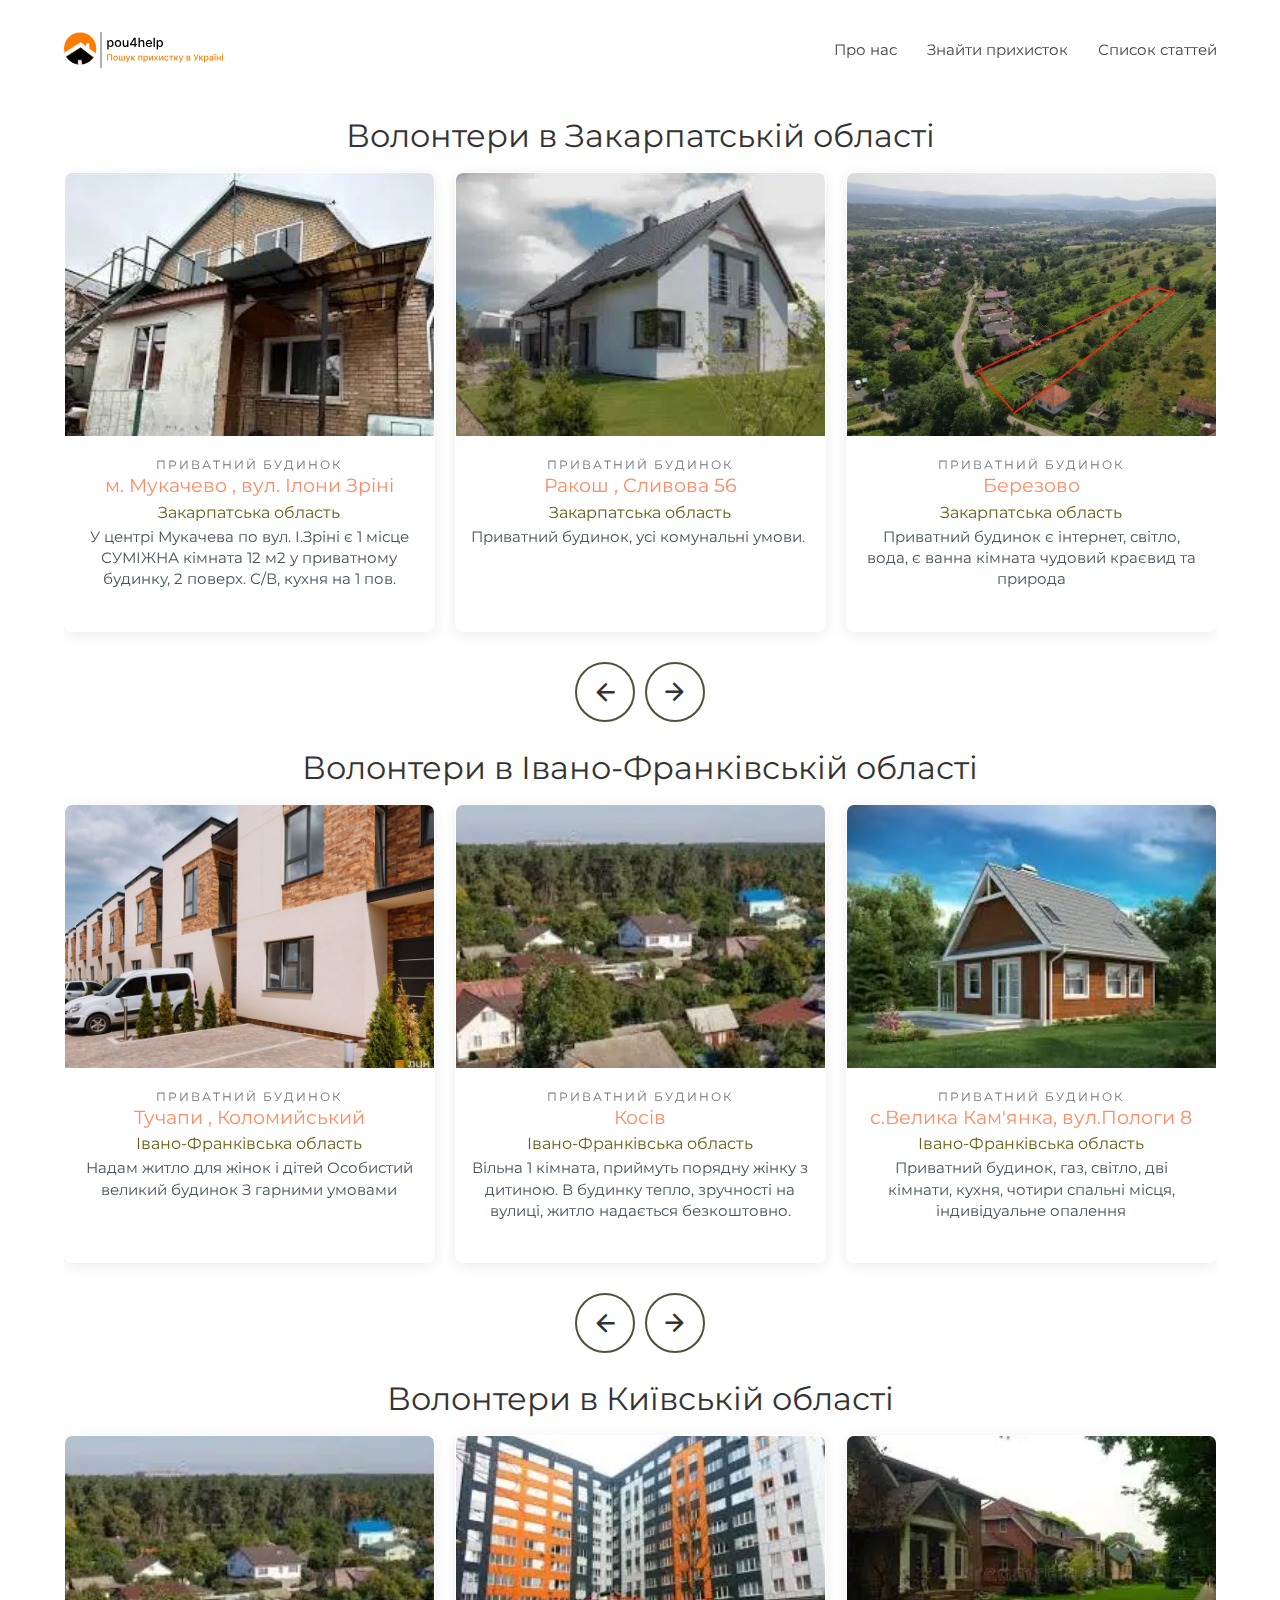
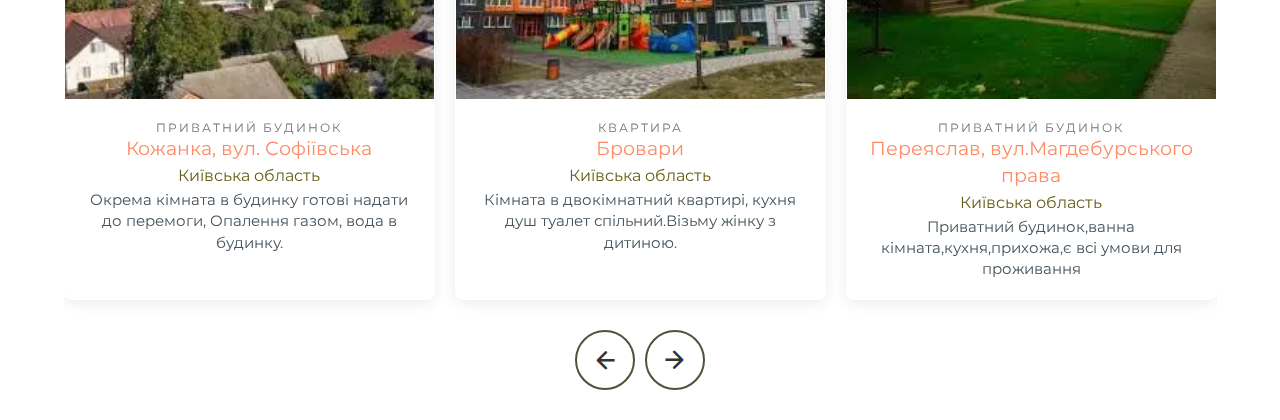
<file: propositions.html>
<!DOCTYPE html>
<html lang="en">

<head>
	<title>Пропозиції</title>
	<meta charset="UTF-8">
	<meta name="format-detection" content="telephone=no">
	<!-- <style>body{opacity: 0;}</style> -->
	<link rel="stylesheet" href="css/style.min.css?_v=20230620211056">
	<link rel="shortcut icon" href="favicon.ico">
	<!-- <meta name="robots" content="noindex, nofollow"> -->
	<meta name="viewport" content="width=device-width, initial-scale=1.0">
</head>

<body>
	<div class="wrapper">
		<header class="header">
			<div class="header__container">
				<a href="home.html" class="header__logo"><img src="img/header-logo.svg" alt="Logo"></a>
				<div class="header__menu menu">
					<button type="button" class="menu__icon icon-menu"><span></span></button>
					<nav class="menu__body">
						<ul class="menu__list">
							<li class="menu__item"><a href="#nasciel" class="menu__link">Про нас</a></li>
							<li class="menu__item"><a href="propositions.html" class="menu__link">Знайти прихисток</a></li>
							<li class="menu__item"><a href="articles.html" class="menu__link">Список статтей</a></li>
						</ul>
					</nav>
				</div>
			</div>
		</header>
		<main class="propositions">
			<section id="investovania" class="propositions__block">
				<div class="propositions__container">
					<div class="propositions__content">
						<!-- Оболочка слайдера -->
						<div class="zakarpatska__slider swiper">
							<h2 class="propositions__title">Волонтери в Закарпатській області</h2>
							<!-- Двигающееся часть слайдера -->
							<div class="zakarpatska__wrapper swiper-wrapper">
								<!-- Слайд -->
								<div class="zakarpatska__slide slide-propositions swiper-slide">
									<a href="https://prykhystok.gov.ua/single/K5h6VEoyUGwaKOOsAYgv" target="_blank" data-watch data-watch-once data-watch-threshold="0.1" class="propositions__item item-propositions">
										<div class="item-propositions__image-ibg"><picture><source srcset="img/investovania/02.webp" type="image/webp"><img src="img/investovania/02.jpg" alt="Image"></picture></div>
										<div class="item-propositions__body">
											<div class="item-propositions__sub-title">Приватний будинок</div>
											<div class="item-propositions__title">м. Мукачево , вул. Ілони Зріні</div>
											<div class="item-propositions__region">Закарпатська область</div>
											<div class="item-propositions__text">
												<p>У центрі Мукачева по вул. І.Зріні є 1 місце СУМІЖНА кімната 12 м2 у приватному будинку, 2 поверх. С/В, кухня на 1 пов.</p>
											</div>
										</div>
									</a>
								</div>
								<!-- Слайд -->
								<div class="zakarpatska__slide slide-propositions swiper-slide">
									<a href="https://prykhystok.gov.ua/single/8NDHj8uETzpHoCZz9BRR" target="_blank" data-watch data-watch-once data-watch-threshold="0.1" class="propositions__item item-propositions content-prositions__slide swiper-slide">
										<div class="item-propositions__image-ibg"><picture><source srcset="img/investovania/06.webp" type="image/webp"><img src="img/investovania/06.jpg" alt="Image"></picture></div>
										<div class="item-propositions__body">
											<div class="item-propositions__sub-title">Приватний будинок</div>
											<div class="item-propositions__title">Ракош , Сливова 56</div>
											<div class="item-propositions__region">Закарпатська область</div>
											<div class="item-propositions__text">
												<p>Приватний будинок, усі комунальні умови.</p>
											</div>
										</div>
									</a>
								</div>
								<!-- Слайд -->
								<div class="zakarpatska__slide slide-propositions swiper-slide">
									<a href="https://prykhystok.gov.ua/single/1selA9kW0E3oDZyLgMJT" target="_blank" data-watch data-watch-once data-watch-threshold="0.1" class="propositions__item item-propositions content-prositions__slide swiper-slide">
										<div class="item-propositions__image-ibg"><picture><source srcset="img/investovania/05.webp" type="image/webp"><img src="img/investovania/05.jpeg" alt="Image"></picture></div>
										<div class="item-propositions__body">
											<div class="item-propositions__sub-title">Приватний будинок</div>
											<div class="item-propositions__title">Березово</div>
											<div class="item-propositions__region">Закарпатська область</div>
											<div class="item-propositions__text">
												<p>Приватний будинок є інтернет, світло, вода, є ванна кімната чудовий краєвид та природа</p>
											</div>
										</div>
									</a>
								</div>
								<!-- Слайд -->
								<div class="zakarpatska__slide slide-propositions swiper-slide">
									<a href="https://prykhystok.gov.ua/single/P5qJ6slDTgCRgDHfUiLv" target="_blank" data-watch data-watch-once data-watch-threshold="0.1" class="propositions__item item-propositions content-prositions__slide swiper-slide">
										<div class="item-propositions__image-ibg"><picture><source srcset="img/investovania/04.webp" type="image/webp"><img src="img/investovania/04.jpg" alt="Image"></picture></div>
										<div class="item-propositions__body">
											<div class="item-propositions__sub-title">Приватний будинок</div>
											<div class="item-propositions__title">Хуст, Володимерівська</div>
											<div class="item-propositions__region">Закарпатська область</div>
											<div class="item-propositions__text">
												<p>Прийму до себе дівчину в окрему кіманату можу і з дитиною бути. Квартира 2 кімнатна всі удопства присуцтвують. Другі питаня по тел</p>
											</div>
										</div>
									</a>
								</div>
								<!-- Слайд -->
								<div class="zakarpatska__slide slide-propositions swiper-slide">
									<a href="https://prykhystok.gov.ua/single/lnv0fD9WgrFUj6USoTN1" target="_blank" data-watch data-watch-once data-watch-threshold="0.1" class="propositions__item item-propositions content-prositions__slide swiper-slide">
										<div class="item-propositions__image-ibg"><picture><source srcset="img/investovania/05.webp" type="image/webp"><img src="img/investovania/05.jpg" alt="Image"></picture></div>
										<div class="item-propositions__body">
											<div class="item-propositions__sub-title">Приватний будинок</div>
											<div class="item-propositions__title">Хуст</div>
											<div class="item-propositions__region">Закарпатська область</div>
											<div class="item-propositions__text">
												<p>Одна кімната у будинку для жінки або жінки з дитиною</p>
											</div>
										</div>
									</a>
								</div>
							</div>
							<div class="propositions__arrows">
								<!-- Если нужна навигация (влево/вправо) -->
								<button type="button" class="zakarpatska__arrow zakarpatska__arrow_left _icon-arrow-slider swiper-button-prev propositions__arrow propositions__arrow_left"></button>
								<button type="button" class="zakarpatska__arrow zakarpatska__arrow_right _icon-arrow-slider  swiper-button-next 	propositions__arrow propositions__arrow_right"></button>
							</div>
						</div>
						<div class="frankivska__slider swiper">
							<h2 class="propositions__title">Волонтери в Івано-Франківській області</h2>
							<!-- Двигающееся часть слайдера -->
							<div class="frankivska__wrapper swiper-wrapper">
								<!-- Слайд -->
								<div class="frankivska__slide slide-propositions swiper-slide">
									<a href="https://prykhystok.gov.ua/single/C6SMxHRYzkQ1JIkHgq4p" target="_blank" data-watch data-watch-once data-watch-threshold="0.1" class="propositions__item item-propositions content-prositions__slide swiper-slide">
										<div class="item-propositions__image-ibg"><picture><source srcset="img/investovania/04.webp" type="image/webp"><img src="img/investovania/04.jpeg" alt="Image"></picture></div>
										<div class="item-propositions__body">
											<div class="item-propositions__sub-title">Приватний будинок</div>
											<div class="item-propositions__title">Тучапи , Коломийський</div>
											<div class="item-propositions__region">Івано-Франківська область</div>
											<div class="item-propositions__text">
												<p>Надам житло для жінок і дітей Особистий великий будинок З гарними умовами</p>
											</div>
										</div>
									</a>
								</div>
								<!-- Слайд -->
								<div class="frankivska__slide slide-propositions swiper-slide">
									<a href="https://prykhystok.gov.ua/single/6fPax3lJzfWQHfUC0Do3" target="_blank" data-watch data-watch-once data-watch-threshold="0.1" class="propositions__item item-propositions content-prositions__slide swiper-slide">
										<div class="item-propositions__image-ibg"><picture><source srcset="img/investovania/01.webp" type="image/webp"><img src="img/investovania/01.jpg" alt="Image"></picture></div>
										<div class="item-propositions__body">
											<div class="item-propositions__sub-title">Приватний будинок</div>
											<div class="item-propositions__title">Косів</div>
											<div class="item-propositions__region">Івано-Франківська область</div>
											<div class="item-propositions__text">
												<p>Вільна 1 кімната, приймуть порядну жінку з дитиною. В будинку тепло, зручності на вулиці, житло надається безкоштовно.</p>
											</div>
										</div>
									</a>
								</div>
								<!-- Слайд -->
								<div class="frankivska__slide slide-propositions swiper-slide">
									<a href="https://prykhystok.gov.ua/single/0tDBhtyUd8q9RAzs1vLK" target="_blank" data-watch data-watch-once data-watch-threshold="0.1" class="propositions__item item-propositions">
										<div class="item-propositions__image-ibg"><picture><source srcset="img/investovania/03.webp" type="image/webp"><img src="img/investovania/03.jpg" alt="Image"></picture></div>
										<div class="item-propositions__body">
											<div class="item-propositions__sub-title">Приватний будинок</div>
											<div class="item-propositions__title">с.Велика Кам'янка, вул.Пологи 8</div>
											<div class="item-propositions__region">Івано-Франківська область</div>
											<div class="item-propositions__text">
												<p>Приватний будинок, газ, світло, дві кімнати, кухня, чотири спальні місця, індивідуальне опалення</p>
											</div>
										</div>
									</a>
								</div>
								<!-- Слайд -->
								<div class="frankivska__slide slide-propositions swiper-slide">
									<a href="https://prykhystok.gov.ua/single/A0wYLdq4ernqdsh4Co1t" target="_blank" data-watch data-watch-once data-watch-threshold="0.1" class="propositions__item item-propositions">
										<div class="item-propositions__image-ibg"><picture><source srcset="img/investovania/07.webp" type="image/webp"><img src="img/investovania/07.jpg" alt="Image"></picture></div>
										<div class="item-propositions__body">
											<div class="item-propositions__sub-title">Приватний будинок</div>
											<div class="item-propositions__title">Івано-Франківськ</div>
											<div class="item-propositions__region">Івано-Франківська область</div>
											<div class="item-propositions__text">
												<p>Здається окрема кімната з балконом. Є газ, вода, автономне опалення та wifi.</p>
											</div>
										</div>
									</a>
								</div>
								<!-- Слайд -->
								<div class="frankivska__slide slide-propositions swiper-slide">
									<a href="https://prykhystok.gov.ua/single/8sAgz5WKStpRRnRL3oAv" target="_blank" data-watch data-watch-once data-watch-threshold="0.1" class="propositions__item item-propositions">
										<div class="item-propositions__image-ibg"><picture><source srcset="img/investovania/08.webp" type="image/webp"><img src="img/investovania/08.jpg" alt="Image"></picture></div>
										<div class="item-propositions__body">
											<div class="item-propositions__sub-title">Приватний будинок</div>
											<div class="item-propositions__title">Яблуниця</div>
											<div class="item-propositions__region">Івано-Франківська область</div>
											<div class="item-propositions__text">
												<p>Візьму до себе в приватний будинок жінку з дітьми (з немовлям або діти до 3х р).В будинку є санвузол є кухня де можна приготувати їжу, є кімната з ліжками.</p>
											</div>
										</div>
									</a>
								</div>
							</div>
							<div class="propositions__arrows">
								<!-- Если нужна навигация (влево/вправо) -->
								<button type="button" class="frankivska__arrow frankivska__arrow_left _icon-arrow-slider swiper-button-prev propositions__arrow propositions__arrow_left"></button>
								<button type="button" class="frankivska__arrow frankivska__arrow_right _icon-arrow-slider  swiper-button-next propositions__arrow propositions__arrow_right"></button>
							</div>
						</div>
						<div class="kyivska__slider swiper">
							<h2 class="propositions__title">Волонтери в Київській області</h2>
							<!-- Двигающееся часть слайдера -->
							<div class="kyivska__wrapper swiper-wrapper">
								<!-- Слайд -->
								<div class="kyivska__slide slide-propositions swiper-slide">
									<a href="https://prykhystok.gov.ua/single/1YLOFbzWI5YfadjTp8ft" target="_blank" data-watch data-watch-once data-watch-threshold="0.1" class="propositions__item item-propositions content-prositions__slide swiper-slide">
										<div class="item-propositions__image-ibg"><picture><source srcset="img/investovania/01.webp" type="image/webp"><img src="img/investovania/01.jpg" alt="Image"></picture></div>
										<div class="item-propositions__body">
											<div class="item-propositions__sub-title">Приватний будинок</div>
											<div class="item-propositions__title">Кожанка, вул. Софіївська</div>
											<div class="item-propositions__region">Київська область</div>
											<div class="item-propositions__text">
												<p>Окрема кімната в будинку готові надати до перемоги, Опалення газом, вода в будинку.</p>
											</div>
										</div>
									</a>
								</div>
								<!-- Слайд -->
								<div class="kyivska__slide slide-propositions swiper-slide">
									<a href="https://prykhystok.gov.ua/single/5eCWkqnaRL0FGsXQ5vnm" target="_blank" data-watch data-watch-once data-watch-threshold="0.1" class="propositions__item item-propositions content-prositions__slide swiper-slide">
										<div class="item-propositions__image-ibg"><picture><source srcset="img/investovania/10.webp" type="image/webp"><img src="img/investovania/10.jpg" alt="Image"></picture></div>
										<div class="item-propositions__body">
											<div class="item-propositions__sub-title">Квартира</div>
											<div class="item-propositions__title">Бровари</div>
											<div class="item-propositions__region">Київська область</div>
											<div class="item-propositions__text">
												<p>Кімната в двокімнатний квартирі, кухня душ туалет спільний.Візьму жінку з дитиною.</p>
											</div>
										</div>
									</a>
								</div>
								<!-- Слайд -->
								<div class="kyivska__slide slide-propositions swiper-slide">
									<a href="https://prykhystok.gov.ua/single/5fmVwIkYg4oGDPog3PRs" target="_blank" data-watch data-watch-once data-watch-threshold="0.1" class="propositions__item item-propositions content-prositions__slide swiper-slide">
										<div class="item-propositions__image-ibg"><picture><source srcset="img/investovania/09.webp" type="image/webp"><img src="img/investovania/09.jpg" alt="Image"></picture></div>
										<div class="item-propositions__body">
											<div class="item-propositions__sub-title">Приватний будинок</div>
											<div class="item-propositions__title">Переяслав, вул.Магдебурського права</div>
											<div class="item-propositions__region">Київська область</div>
											<div class="item-propositions__text">
												<p>Приватний будинок,ванна кімната,кухня,прихожа,є всі умови для проживання</p>
											</div>
										</div>
									</a>
								</div>
								<!-- Слайд -->
								<div class="kyivska__slide slide-propositions swiper-slide">
									<a href="https://prykhystok.gov.ua/single/4g1TN8t9tLZDIpsydBJ7" target="_blank" data-watch data-watch-once data-watch-threshold="0.1" class="propositions__item item-propositions content-prositions__slide swiper-slide">
										<div class="item-propositions__image-ibg"><picture><source srcset="img/investovania/12.webp" type="image/webp"><img src="img/investovania/12.jpg" alt="Image"></picture></div>
										<div class="item-propositions__body">
											<div class="item-propositions__sub-title">Квартира</div>
											<div class="item-propositions__title">Київ , Вул.Жмеринська</div>
											<div class="item-propositions__region">Київська область</div>
											<div class="item-propositions__text">
												<p>Трикімнатна квартира-газ,світло, опалення. Кровать,великий розкладний диван та розкладушка. Можу прийняти в любий момент , на будь який термін.</p>
											</div>
										</div>
									</a>
								</div>
								<!-- Слайд -->
								<div class="kyivska__slide slide-propositions swiper-slide">
									<a href="https://prykhystok.gov.ua/single/5VdhGqhL7Oi0CMi77BY1" target="_blank" data-watch data-watch-once data-watch-threshold="0.1" class="propositions__item item-propositions content-prositions__slide swiper-slide">
										<div class="item-propositions__image-ibg"><picture><source srcset="img/investovania/11.webp" type="image/webp"><img src="img/investovania/11.jpg" alt="Image"></picture></div>
										<div class="item-propositions__body">
											<div class="item-propositions__sub-title">Приватний будинок</div>
											<div class="item-propositions__title">с Вилика Офірна, 8 Березня 372</div>
											<div class="item-propositions__region">Київська область</div>
											<div class="item-propositions__text">
												<p>приватний будинок газ вода скептик все є надаю до окончаня війни жінку з дітьми два три чоловіка</p>
											</div>
										</div>
									</a>
								</div>
							</div>
							<div class="propositions__arrows">
								<!-- Если нужна навигация (влево/вправо) -->
								<button type="button" class="kyivska__arrow kyivska__arrow_left _icon-arrow-slider swiper-button-prev propositions__arrow propositions__arrow_left"></button>
								<button type="button" class="kyivska__arrow kyivska__arrow_right _icon-arrow-slider  swiper-button-next propositions__arrow propositions__arrow_right"></button>
							</div>
						</div>
					</div>
				</div>
			</section>
		</main>

	</div>
	<script src="js/app.min.js?_v=20230620211056"></script>
</body>

</html>
</file>
<file: css/style.min.css>
@charset "UTF-8";@import url(https://fonts.googleapis.com/css?family=Montserrat:100,200,300,regular,500,600,700,800,900,100italic,200italic,300italic,italic,500italic,600italic,700italic,800italic,900italic&display=swap);@font-face{font-family:icons;font-display:swap;src:url(../fonts/icons.woff2) format("woff2"),url(../fonts/icons.woff) format("woff");font-weight:400;font-style:normal}[class*=_icon-]:before{font-family:icons;font-style:normal;font-weight:400;font-variant:normal;text-transform:none;line-height:1;-webkit-font-smoothing:antialiased;-moz-osx-font-smoothing:grayscale}[class*=_icon-]:before{display:block}._icon-facebook:before{content:"\e908"}._icon-insta:before{content:"\e909"}._icon-linked-in:before{content:"\e90a"}._icon-twitter:before{content:"\e90b"}._icon-arrow-slider:before{content:"\e907"}._icon-arrow-right:before{content:"\e906"}._icon-bathroom:before{content:"\e900"}._icon-bed:before{content:"\e901"}._icon-door:before{content:"\e902"}._icon-interior:before{content:"\e903"}._icon-location:before{content:"\e904"}._icon-quality:before{content:"\e905"}*{padding:0;margin:0;border:0}*,:after,:before{-webkit-box-sizing:border-box;box-sizing:border-box}body,html{height:100%;min-width:320px}body{color:#333;line-height:1;font-family:Montserrat;font-size:1rem;-ms-text-size-adjust:100%;-moz-text-size-adjust:100%;-webkit-text-size-adjust:100%;-webkit-font-smoothing:antialiased;-moz-osx-font-smoothing:grayscale}button,input,textarea{font-family:Montserrat;font-size:inherit}button{cursor:pointer;color:inherit;background-color:inherit}a{color:inherit;text-decoration:none}ul li{list-style:none}img{vertical-align:top}h1,h2,h3,h4,h5,h6{font-weight:inherit;font-size:inherit}.lock body{overflow:hidden;-ms-touch-action:none;touch-action:none;-ms-scroll-chaining:none;overscroll-behavior:none}.wrapper{min-height:100%;display:-webkit-box;display:-ms-flexbox;display:flex;-webkit-box-orient:vertical;-webkit-box-direction:normal;-ms-flex-direction:column;flex-direction:column;overflow:hidden}@supports (overflow:clip){.wrapper{overflow:clip}}.wrapper>main{-webkit-box-flex:1;-ms-flex:1 1 auto;flex:1 1 auto}.wrapper>*{min-width:0}[class*=__container]{max-width:73.9375rem;margin:0 auto;padding:0 .9375rem}[class*=-ibg]{position:relative}[class*=-ibg] img{position:absolute;width:100%;height:100%;top:0;left:0;-o-object-fit:cover;object-fit:cover}[class*=-ibg_contain] img{-o-object-fit:contain;object-fit:contain}.sub-title{font-size:.875rem;line-height:1.4285714286;letter-spacing:.125rem;text-transform:uppercase;color:#ff8a63}.title{line-height:1.1944444444;color:#45525b}.title:not(:last-child){margin-bottom:.6875rem}.text{font-size:1.125rem;line-height:1.2222222222;color:#6f7278}.header{position:fixed;width:100%;left:0;top:0;background-color:rgba(255,255,255,.86);z-index:50}.header__container{padding-top:.625rem;padding-bottom:.625rem;display:-webkit-box;display:-ms-flexbox;display:flex;-webkit-box-align:center;-ms-flex-align:center;align-items:center;-webkit-box-pack:justify;-ms-flex-pack:justify;justify-content:space-between;gap:.625rem}.header__logo{position:relative;z-index:5;display:-webkit-box;display:-ms-flexbox;display:flex;-webkit-box-pack:center;-ms-flex-pack:center;justify-content:center;-webkit-box-align:center;-ms-flex-align:center;align-items:center;-webkit-box-flex:0;-ms-flex:0 0 10rem;flex:0 0 10rem}.header__logo img{max-width:100%}.menu__list{display:-webkit-box;display:-ms-flexbox;display:flex;row-gap:.625rem;-webkit-box-pack:end;-ms-flex-pack:end;justify-content:flex-end;-ms-flex-wrap:wrap;flex-wrap:wrap}.menu__link{font-size:15px;line-height:1.0666666667;color:#444;-webkit-transition:color .3s ease 0s;-o-transition:color .3s ease 0s;transition:color .3s ease 0s}.icon-menu{display:none}.page{position:relative}.message{position:fixed;bottom:3.125rem;right:1.25rem;z-index:10;width:auto;height:auto;border:.0625rem solid #ff8a63;background-color:#ffcc9c;border-radius:1.25rem;font-weight:600;padding:.625rem}.message:visited{display:none}.hero{padding-bottom:1.25rem;min-height:100vh;position:relative;display:-webkit-box;display:-ms-flexbox;display:flex;-webkit-box-pack:center;-ms-flex-pack:center;justify-content:center;-webkit-box-align:center;-ms-flex-align:center;align-items:center}.hero::after{content:"";position:absolute;top:0;left:0;width:100%;height:100%;background-color:rgba(255,255,255,.78)}.hero__container{display:-webkit-box;display:-ms-flexbox;display:flex}.hero__content{position:relative;z-index:2;display:-webkit-box;display:-ms-flexbox;display:flex;-webkit-box-align:center;-ms-flex-align:center;align-items:center;-webkit-box-orient:vertical;-webkit-box-direction:normal;-ms-flex-direction:column;flex-direction:column;text-align:center;-webkit-transform:translate(0,20%);-ms-transform:translate(0,20%);transform:translate(0,20%);opacity:0}.hero__content._watcher-view{opacity:1;-webkit-transform:translate(0,0);-ms-transform:translate(0,0);transform:translate(0,0);-webkit-transition:all 2s ease 0s;-o-transition:all 2s ease 0s;transition:all 2s ease 0s}.hero__logo{margin:0 0 .625rem 0;width:21.875rem;height:6.25rem;position:relative}.hero__logo img{position:absolute;top:0;left:0;width:100%;height:100%;-o-object-fit:contain;object-fit:contain}.hero__title{line-height:1.40625;font-weight:600;color:#ff7a00}.hero__button{display:-webkit-box;display:-ms-flexbox;display:flex;width:4rem;height:4rem;-webkit-box-pack:center;-ms-flex-pack:center;justify-content:center;text-align:center;-webkit-box-align:center;-ms-flex-align:center;align-items:center;-webkit-transition:all .3s ease 0s;-o-transition:all .3s ease 0s;transition:all .3s ease 0s;border-radius:50%;border:1px solid #000}.hero__button img{-webkit-animation:to-down 1.5s infinite linear alternate;animation:to-down 1.5s infinite linear alternate}.hero__image-ibg{position:absolute;top:0;left:0;width:100%;height:100%}@-webkit-keyframes to-down{0%{-webkit-transform:translateY(0);transform:translateY(0)}100%{-webkit-transform:translateY(.3125rem);transform:translateY(.3125rem)}}@keyframes to-down{0%{-webkit-transform:translateY(0);transform:translateY(0)}100%{-webkit-transform:translateY(.3125rem);transform:translateY(.3125rem)}}.nasciel__columns{display:-ms-grid;display:grid}.nasciel__sub-title{-webkit-transform:translate(-20%,0);-ms-transform:translate(-20%,0);transform:translate(-20%,0);opacity:0;margin-bottom:.3125rem}.nasciel__sub-title._watcher-view{opacity:1;-webkit-transform:translate(0,0);-ms-transform:translate(0,0);transform:translate(0,0);-webkit-transition:all 1s ease 0s;-o-transition:all 1s ease 0s;transition:all 1s ease 0s}.nasciel__title{line-height:1.1041666667;color:#45525b;-webkit-transform:translate(-10%,0);-ms-transform:translate(-10%,0);transform:translate(-10%,0);opacity:0}.nasciel__title._watcher-view{opacity:1;-webkit-transform:translate(0,0);-ms-transform:translate(0,0);transform:translate(0,0);-webkit-transition:all 1s ease 0s;-o-transition:all 1s ease 0s;transition:all 1s ease 0s;-webkit-transition-delay:.5s;-o-transition-delay:.5s;transition-delay:.5s}.nasciel__text p{line-height:1.375;color:#333}.nasciel__text p:not(:last-child){margin-bottom:.5rem}.nasciel__text:not(:last-child){margin-bottom:1.1875rem}.human-nasciel{display:-webkit-box;display:-ms-flexbox;display:flex;gap:.5rem}.human-nasciel:not(:last-child){margin-bottom:1.1875rem}.human-nasciel__avatar-ibg{-webkit-box-flex:0;-ms-flex:0 0 5rem;flex:0 0 5rem;width:5rem;height:5rem;overflow:hidden;border-radius:50%;padding-bottom:10%}.human-nasciel__body{-webkit-box-flex:1;-ms-flex:1 1 auto;flex:1 1 auto;display:-ms-grid;display:grid;-ms-grid-row-align:center;align-self:center}.human-nasciel__title{line-height:1.375;color:#45525b}.human-nasciel__text{font-size:.75rem;line-height:1.4166666667;letter-spacing:.125rem;text-transform:uppercase;color:#6f7278}.nasepoziadavky__header{text-align:center;max-width:40.625rem;margin:0 auto}.nasepoziadavky__sub-title{-webkit-transform:translate(0,50%);-ms-transform:translate(0,50%);transform:translate(0,50%);opacity:0}.nasepoziadavky__sub-title._watcher-view{opacity:1;-webkit-transform:translate(0,0);-ms-transform:translate(0,0);transform:translate(0,0);-webkit-transition:all 1s ease 0s;-o-transition:all 1s ease 0s;transition:all 1s ease 0s}.nasepoziadavky__title{-webkit-transform:translate(0,20%);-ms-transform:translate(0,20%);transform:translate(0,20%);opacity:0}.nasepoziadavky__title._watcher-view{opacity:1;-webkit-transform:translate(0,0);-ms-transform:translate(0,0);transform:translate(0,0);-webkit-transition:all 1s ease 0s;-o-transition:all 1s ease 0s;transition:all 1s ease 0s;-webkit-transition-delay:.3s;-o-transition-delay:.3s;transition-delay:.3s}.nasepoziadavky__text{-webkit-transform:translate(0,20%);-ms-transform:translate(0,20%);transform:translate(0,20%);opacity:0}.nasepoziadavky__text._watcher-view{opacity:1;-webkit-transform:translate(0,0);-ms-transform:translate(0,0);transform:translate(0,0);-webkit-transition:all 1s ease 0s;-o-transition:all 1s ease 0s;transition:all 1s ease 0s;-webkit-transition-delay:.6s;-o-transition-delay:.6s;transition-delay:.6s}.nasepoziadavky__body{display:-webkit-box;display:-ms-flexbox;display:flex;-webkit-box-pack:center;-ms-flex-pack:center;justify-content:center;-webkit-box-align:center;-ms-flex-align:center;align-items:center}.nasepoziadavky__image-ibg{-webkit-box-flex:0;-ms-flex:0 1 41.6%;flex:0 1 41.6%;padding-bottom:56.7%;border-radius:1.875rem;overflow:hidden}.nasepoziadavky__content{-webkit-box-flex:0;-ms-flex:0 1 26%;flex:0 1 26%}.nasepoziadavky__items{display:-ms-grid;display:grid;row-gap:.9375rem}.item-nasepoziadavky{max-width:18.75rem;padding:1.3125rem;background:#fafafc;border:.0625rem solid rgba(202,204,209,.6);border-radius:.625rem;display:-webkit-box;display:-ms-flexbox;display:flex;-webkit-box-orient:vertical;-webkit-box-direction:normal;-ms-flex-direction:column;flex-direction:column}.item-nasepoziadavky__icon{width:3rem;height:3rem;background-color:#45525b;display:-webkit-box;display:-ms-flexbox;display:flex;-webkit-box-pack:center;-ms-flex-pack:center;justify-content:center;-webkit-box-align:center;-ms-flex-align:center;align-items:center;font-size:1.5rem;color:#fff}.item-nasepoziadavky__icon:not(:last-child){margin-bottom:.625rem}.item-nasepoziadavky__title{font-size:.875rem;font-weight:600;line-height:1.4285714286;letter-spacing:.125rem;text-transform:uppercase;color:#45525b}.item-nasepoziadavky__text{font-size:.875rem;line-height:1.4285714286;color:#6f7278}.house__image-ibg{position:relative;padding-bottom:41.6%}.house__image-ibg::before{content:"";position:absolute;z-index:2;top:0;left:0;width:100%;height:100%;background-color:rgba(0,0,0,.5)}.investovania__header{max-width:36.25rem}.investovania__header:not(:last-child){margin-bottom:1.5rem}.investovania__sub-title{-webkit-transform:translate(-20%,0);-ms-transform:translate(-20%,0);transform:translate(-20%,0);opacity:0}.investovania__sub-title._watcher-view{opacity:1;-webkit-transform:translate(0,0);-ms-transform:translate(0,0);transform:translate(0,0);-webkit-transition:all 1s ease 0s;-o-transition:all 1s ease 0s;transition:all 1s ease 0s}.investovania__title{-webkit-transform:translate(-10%,0);-ms-transform:translate(-10%,0);transform:translate(-10%,0);opacity:0}.investovania__title._watcher-view{opacity:1;-webkit-transform:translate(0,0);-ms-transform:translate(0,0);transform:translate(0,0);-webkit-transition:all 1s ease 0s;-o-transition:all 1s ease 0s;transition:all 1s ease 0s;-webkit-transition-delay:.4s;-o-transition-delay:.4s;transition-delay:.4s}.investovania__text{-webkit-transform:translate(-10%,0);-ms-transform:translate(-10%,0);transform:translate(-10%,0);opacity:0}.investovania__text._watcher-view{opacity:1;-webkit-transform:translate(0,0);-ms-transform:translate(0,0);transform:translate(0,0);-webkit-transition:all 1s ease 0s;-o-transition:all 1s ease 0s;transition:all 1s ease 0s;-webkit-transition-delay:.8s;-o-transition-delay:.8s;transition-delay:.8s}.investovania__body{display:-ms-grid;display:grid;-ms-grid-columns:(1fr)[3];grid-template-columns:repeat(3,1fr);gap:.9375rem}.investovania__button{display:-webkit-box;display:-ms-flexbox;display:flex;-webkit-box-pack:center;-ms-flex-pack:center;justify-content:center}.investovania__link{display:-webkit-inline-box;display:-ms-inline-flexbox;display:inline-flex;-webkit-box-orient:horizontal;-webkit-box-direction:reverse;-ms-flex-direction:row-reverse;flex-direction:row-reverse;-webkit-box-pack:center;-ms-flex-pack:center;justify-content:center;font-size:.9375rem;line-height:1.4;color:#45525b;-webkit-box-align:center;-ms-flex-align:center;align-items:center;gap:.25rem;-webkit-transition:color .3s ease 0s;-o-transition:color .3s ease 0s;transition:color .3s ease 0s}.investovania__link::before{font-size:.75rem;-webkit-animation:to-right 1s infinite ease alternate;animation:to-right 1s infinite ease alternate}@-webkit-keyframes to-right{0%{-webkit-transform:translate(20%,0);transform:translate(20%,0)}100%{-webkit-transform:translate(0,0);transform:translate(0,0)}}@keyframes to-right{0%{-webkit-transform:translate(20%,0);transform:translate(20%,0)}100%{-webkit-transform:translate(0,0);transform:translate(0,0)}}.item-investovania{-webkit-box-shadow:0 .1875rem .9375rem rgba(0,0,0,.08);box-shadow:0 .1875rem .9375rem rgba(0,0,0,.08);border-radius:.5rem;-webkit-transform:translate(0,20%);-ms-transform:translate(0,20%);transform:translate(0,20%);border:.0625rem solid transparent;overflow:hidden;opacity:0}.item-investovania._watcher-view{opacity:1;-webkit-transform:translate(0,0);-ms-transform:translate(0,0);transform:translate(0,0);-webkit-transition:all 1.5s ease 0s;-o-transition:all 1.5s ease 0s;transition:all 1.5s ease 0s}.item-investovania__image-ibg{display:block;padding-bottom:71.3%}.item-investovania__body{padding:1.25rem .9375rem;text-align:center}.item-investovania__sub-title{font-size:.75rem;line-height:1.4166666667;letter-spacing:.125rem;text-transform:uppercase;color:#6f7278}.item-investovania__title{display:inline-block;font-size:1.1875rem;line-height:1.4;color:#ff8a63}.item-investovania__title:not(:last-child){margin-bottom:.3125rem}.item-investovania__text{display:-webkit-box;display:-ms-flexbox;display:flex;gap:.5rem;-webkit-box-align:center;-ms-flex-align:center;align-items:center;font-size:.9375rem;line-height:1.4166666667;color:#45525b}.item-investovania__region{color:#645f16}.item-investovania__region:not(:last-child){margin-bottom:.3125rem}.noviny__header{text-align:center}.noviny__header:not(:last-child){margin-bottom:1.25rem}.noviny__sub-title{-webkit-transform:translate(0,50%);-ms-transform:translate(0,50%);transform:translate(0,50%);opacity:0}.noviny__sub-title._watcher-view{opacity:1;-webkit-transform:translate(0,0);-ms-transform:translate(0,0);transform:translate(0,0);-webkit-transition:all 1s ease 0s;-o-transition:all 1s ease 0s;transition:all 1s ease 0s}.noviny__title{-webkit-transform:translate(0,20%);-ms-transform:translate(0,20%);transform:translate(0,20%);opacity:0}.noviny__title._watcher-view{opacity:1;-webkit-transform:translate(0,0);-ms-transform:translate(0,0);transform:translate(0,0);-webkit-transition:all 1s ease 0s;-o-transition:all 1s ease 0s;transition:all 1s ease 0s;-webkit-transition-delay:.3s;-o-transition-delay:.3s;transition-delay:.3s}.noviny__items{display:-ms-grid;display:grid;-ms-grid-columns:(1fr)[3];grid-template-columns:repeat(3,1fr);gap:1.25rem}.noviny__button{display:-webkit-box;display:-ms-flexbox;display:flex;-webkit-box-pack:center;-ms-flex-pack:center;justify-content:center}.noviny__link{display:-webkit-inline-box;display:-ms-inline-flexbox;display:inline-flex;-webkit-box-orient:horizontal;-webkit-box-direction:reverse;-ms-flex-direction:row-reverse;flex-direction:row-reverse;-webkit-box-pack:center;-ms-flex-pack:center;justify-content:center;font-size:.9375rem;line-height:1.4;color:#45525b;-webkit-box-align:center;-ms-flex-align:center;align-items:center;gap:.25rem;-webkit-transition:color .3s ease 0s;-o-transition:color .3s ease 0s;transition:color .3s ease 0s}.noviny__link::before{font-size:.75rem;-webkit-animation:to-right 1s infinite ease alternate;animation:to-right 1s infinite ease alternate}.item-noviny{-webkit-box-shadow:0 .1875rem .9375rem rgba(0,0,0,.1);box-shadow:0 .1875rem .9375rem rgba(0,0,0,.1);border-radius:.625rem;-webkit-transform:translate(0,20%);-ms-transform:translate(0,20%);transform:translate(0,20%);opacity:0}.item-noviny._watcher-view{opacity:1;-webkit-transform:translate(0,0);-ms-transform:translate(0,0);transform:translate(0,0);-webkit-transition:all 1.5s ease 0s;-o-transition:all 1.5s ease 0s;transition:all 1.5s ease 0s}.item-noviny__image-ibg{display:block;padding-bottom:56.1170212766%}.item-noviny__title{display:inline-block;text-transform:uppercase;font-size:.75rem;font-weight:600;line-height:1.4166666667;letter-spacing:.125rem;color:#ff8a63}.item-noviny__title:not(:last-child){margin-bottom:.5rem}.item-noviny__sub-title{line-height:1.1875;color:#45525b}.item-noviny__sub-title:not(:last-child){margin-bottom:.625rem}.item-noviny__text{font-size:.8125rem;line-height:1.5384615385;color:#6f7278}.item-noviny__text:not(:last-child){margin-bottom:.5rem}.referencie__header:not(:last-child){margin-bottom:1.25rem}.referencie__sub-title{-webkit-transform:translate(-20%,0);-ms-transform:translate(-20%,0);transform:translate(-20%,0);opacity:0}.referencie__sub-title._watcher-view{opacity:1;-webkit-transform:translate(0,0);-ms-transform:translate(0,0);transform:translate(0,0);-webkit-transition:all 1s ease 0s;-o-transition:all 1s ease 0s;transition:all 1s ease 0s}.referencie__title{-webkit-transform:translate(-20%,0);-ms-transform:translate(-20%,0);transform:translate(-20%,0);opacity:0}.referencie__title._watcher-view{opacity:1;-webkit-transform:translate(0,0);-ms-transform:translate(0,0);transform:translate(0,0);-webkit-transition:all 1s ease 0s;-o-transition:all 1s ease 0s;transition:all 1s ease 0s;-webkit-transition-delay:.3s;-o-transition-delay:.3s;transition-delay:.3s}.referencie__arrows{display:-webkit-box;display:-ms-flexbox;display:flex;-webkit-box-align:center;-ms-flex-align:center;align-items:center;gap:.625rem;-webkit-box-pack:end;-ms-flex-pack:end;justify-content:flex-end;padding-top:1.25rem}.referencie__arrow{font-size:1.25rem;width:3.75rem;height:3.75rem;display:-webkit-box;display:-ms-flexbox;display:flex;-webkit-box-align:center;-ms-flex-align:center;align-items:center;-webkit-box-pack:center;-ms-flex-pack:center;justify-content:center;border-radius:50%;border:.125rem solid #52503b;-webkit-transition:all .3s ease 0s;-o-transition:all .3s ease 0s;transition:all .3s ease 0s}.referencie__arrow_right{-webkit-transform:rotate(-180deg);-ms-transform:rotate(-180deg);transform:rotate(-180deg)}.slide-referencie{border:.0625rem solid rgba(82,80,59,.1);border-radius:.25rem;display:-webkit-box;display:-ms-flexbox;display:flex;-webkit-box-orient:vertical;-webkit-box-direction:normal;-ms-flex-direction:column;flex-direction:column;-webkit-box-pack:justify;-ms-flex-pack:justify;justify-content:space-between}.slide-referencie__rating{display:-webkit-box;display:-ms-flexbox;display:flex;gap:.125rem}.slide-referencie__rating:not(:last-child){margin-bottom:.375rem}.slide-referencie__rating span{font-size:1.125rem}.slide-referencie__title{font-size:1.5rem;line-height:1.2083333333;color:#333}.slide-referencie__title:not(:last-child){margin-bottom:.6875rem}.slide-referencie__text{font-size:.9375rem;line-height:1.4666666667;color:#333}.slide-referencie__text:not(:last-child){margin-bottom:1.1875rem}.slide-referencie__name{color:#45525b;line-height:1;-webkit-box-align:start;-ms-flex-align:start;align-items:flex-start;display:-webkit-box;display:-ms-flexbox;display:flex;justify-self:flex-end;gap:.625rem}.slide-referencie__name::before{content:"";width:.125rem;height:1.5rem;background-color:#ff8a63}.subscribe{background-color:#45525b;color:#fff}.subscribe__items{display:-ms-grid;display:grid;-ms-grid-columns:(1fr)[2];grid-template-columns:repeat(2,1fr);-webkit-box-align:center;-ms-flex-align:center;align-items:center}.item-subscribe__sub-title{font-size:.875rem;line-height:1.4285714286;letter-spacing:.125rem;text-transform:uppercase;color:#ff8a63;margin-bottom:.3125rem;-webkit-transform:translate(-20%,0);-ms-transform:translate(-20%,0);transform:translate(-20%,0);opacity:0}.item-subscribe__sub-title._watcher-view{opacity:1;-webkit-transform:translate(0,0);-ms-transform:translate(0,0);transform:translate(0,0);-webkit-transition:all 1s ease 0s;-o-transition:all 1s ease 0s;transition:all 1s ease 0s}.item-subscribe__title{line-height:1.1944444444;-webkit-transform:translate(-10%,0);-ms-transform:translate(-10%,0);transform:translate(-10%,0);opacity:0}.item-subscribe__title:not(:last-child){margin-bottom:.6875rem}.item-subscribe__title._watcher-view{opacity:1;-webkit-transform:translate(0,0);-ms-transform:translate(0,0);transform:translate(0,0);-webkit-transition:all 1s ease 0s;-o-transition:all 1s ease 0s;transition:all 1s ease 0s;-webkit-transition-delay:.4s;-o-transition-delay:.4s;transition-delay:.4s}.item-subscribe__text{line-height:1.2222222222;color:#fafafc;-webkit-transform:translate(-10%,0);-ms-transform:translate(-10%,0);transform:translate(-10%,0);opacity:0}.item-subscribe__text._watcher-view{opacity:1;-webkit-transform:translate(0,0);-ms-transform:translate(0,0);transform:translate(0,0);-webkit-transition:all 1s ease 0s;-o-transition:all 1s ease 0s;transition:all 1s ease 0s;-webkit-transition-delay:.8s;-o-transition-delay:.8s;transition-delay:.8s}.form-subscribe__content{display:-ms-grid;display:grid;gap:.625rem}.form-subscribe__block{display:-ms-grid;display:grid;gap:.625rem}.form-subscribe__label{font-size:1.125rem;line-height:1.3333333333}.form-subscribe__input{width:100%;padding:.9375rem;border-radius:.5rem}.form-subscribe__input::-webkit-input-placeholder{color:#ff8a63}.form-subscribe__input::-moz-placeholder{color:#ff8a63}.form-subscribe__input:-ms-input-placeholder{color:#ff8a63}.form-subscribe__input::-ms-input-placeholder{color:#ff8a63}.form-subscribe__input::placeholder{color:#ff8a63}.form-subscribe__input:focus{outline:0;-webkit-box-shadow:0 0 .625rem #ff8a63;box-shadow:0 0 .625rem #ff8a63}.form-subscribe__link{margin-top:1.875rem;display:-webkit-box;display:-ms-flexbox;display:flex}.form-subscribe__button{line-height:1.375;padding:.625rem 1.125rem;background-color:#ff8a63;border-radius:.5rem;-webkit-transition:all .3s ease 0s;-o-transition:all .3s ease 0s;transition:all .3s ease 0s}.first-article__title{font-weight:600;line-height:1.4166666667;color:#ff8a63}.first-article__title:not(:last-child){margin-bottom:.9375rem}.first-article__image{margin-bottom:.625rem}.first-article__image img{max-width:100%}.first-article__text{display:-webkit-box;display:-ms-flexbox;display:flex;-webkit-box-orient:vertical;-webkit-box-direction:normal;-ms-flex-direction:column;flex-direction:column;gap:.625rem}.first-article__text p{line-height:1.3}.articles-spollers:not(:last-child){margin-bottom:1.875rem}.articles-spollers__sub-title{text-transform:uppercase;font-weight:600;line-height:1.4166666667;letter-spacing:.03125rem;color:#000;gap:.625rem;display:-webkit-box;display:-ms-flexbox;display:flex;-webkit-box-align:center;-ms-flex-align:center;align-items:center;-webkit-box-pack:justify;-ms-flex-pack:justify;justify-content:space-between;width:100%}.articles-spollers__sub-title:not(:last-child){margin-bottom:.3125rem}.propositions__title{text-align:center}.propositions__body{display:-ms-grid;display:grid;-ms-grid-columns:(1fr)[3];grid-template-columns:repeat(3,1fr);gap:.9375rem}.propositions__arrows{display:-webkit-box;display:-ms-flexbox;display:flex;-webkit-box-align:center;-ms-flex-align:center;align-items:center;gap:.625rem;-webkit-box-pack:center;-ms-flex-pack:center;justify-content:center;padding:1.875rem 0}.propositions__arrow{font-size:1.25rem;width:3.75rem;height:3.75rem;display:-webkit-box;display:-ms-flexbox;display:flex;-webkit-box-align:center;-ms-flex-align:center;align-items:center;-webkit-box-pack:center;-ms-flex-pack:center;justify-content:center;border-radius:50%;border:.125rem solid #52503b;-webkit-transition:all .3s ease 0s;-o-transition:all .3s ease 0s;transition:all .3s ease 0s}.propositions__arrow_right{-webkit-transform:rotate(-180deg);-ms-transform:rotate(-180deg);transform:rotate(-180deg)}.slide-propositions{-webkit-box-shadow:0 .1875rem .9375rem rgba(0,0,0,.08);box-shadow:0 .1875rem .9375rem rgba(0,0,0,.08);border-radius:.5rem;border:.0625rem solid transparent;overflow:hidden;-webkit-transition:all .3s ease 0s;-o-transition:all .3s ease 0s;transition:all .3s ease 0s}.item-propositions__image-ibg{display:block;padding-bottom:71.3%}.item-propositions__body{padding:1.25rem .9375rem;text-align:center}.item-propositions__sub-title{font-size:.75rem;line-height:1.4166666667;letter-spacing:.125rem;text-transform:uppercase;color:#6f7278}.item-propositions__title{display:inline-block;font-size:1.1875rem;line-height:1.4;color:#ff8a63}.item-propositions__title:not(:last-child){margin-bottom:.3125rem}.item-propositions__text{display:-webkit-box;display:-ms-flexbox;display:flex;gap:.5rem;-webkit-box-align:center;-ms-flex-align:center;align-items:center;font-size:.9375rem;line-height:1.4166666667;color:#45525b}.item-propositions__region{color:#645f16}.item-propositions__region:not(:last-child){margin-bottom:.3125rem}.swiper{overflow:hidden}.swiper-wrapper{width:100%;height:100%;-webkit-box-sizing:content-box;box-sizing:content-box;display:-webkit-box;display:-ms-flexbox;display:flex;position:relative}.swiper-vertical .swiper-wrapper{-webkit-box-orient:vertical;-webkit-box-direction:normal;-ms-flex-direction:column;flex-direction:column}.swiper-autoheight .swiper-wrapper{-webkit-box-align:start;-ms-flex-align:start;align-items:flex-start}.swiper-initialized .swiper-slide{-ms-flex-negative:0;flex-shrink:0}.swiper-android .swiper-slide,.swiper-android .swiper-wrapper{-webkit-transform:translate3d(0,0,0);transform:translate3d(0,0,0)}.swiper-button-lock{display:none!important}@media (min-width:47.99875em){.articles-spollers__sub-title::after{content:"";display:none}}@media (min-width:61.99875em){.nasciel__columns{-ms-grid-columns:(1fr)[2];grid-template-columns:repeat(2,1fr);-webkit-column-gap:2rem;-moz-column-gap:2rem;column-gap:2rem;-webkit-box-align:center;-ms-flex-align:center;align-items:center}}@media (min-width:73.9375em){.title{font-size:2.25rem}.header__container{min-height:6.25rem}.message{font-size:.75rem}.hero{padding-top:6.25rem}.hero__title{font-size:2.125rem}.hero__title:not(:last-child){margin-bottom:9.375rem}.nasciel{padding-top:6.25rem}.nasciel{padding-bottom:6.25rem}.nasciel__columns{row-gap:3.75rem}.nasciel__title{font-size:3rem}.nasepoziadavky{padding-top:6.25rem}.nasepoziadavky{padding-bottom:6.25rem}.nasepoziadavky__header{margin-bottom:1.875rem}.nasepoziadavky__body{gap:2rem}.investovania{padding-top:6.25rem}.investovania{padding-bottom:6.25rem}.investovania__body{gap:1.3125rem}.investovania__body{margin-bottom:2rem}.noviny{padding-top:6.25rem}.noviny{padding-bottom:6.25rem}.noviny__items{margin-bottom:2rem}.item-noviny__body{padding-top:1.875rem}.item-noviny__body{padding-bottom:1.875rem}.item-noviny__body{padding-left:1.875rem}.item-noviny__body{padding-right:1.875rem}.referencie{padding-top:6.25rem}.referencie{padding-bottom:6.25rem}.slide-referencie{padding:1.9375rem}.subscribe{padding-top:6.25rem}.subscribe{padding-bottom:6.25rem}.subscribe__items{gap:1.875rem}.item-subscribe__title{font-size:2.25rem}.item-subscribe__text{font-size:1.125rem}.body-articles{padding-top:6.25rem}.first-article__title{font-size:1.5rem}.first-article__text p{font-size:1rem}.articles-spollers__sub-title{font-size:1rem}.propositions__title{font-size:2rem}.propositions__title{margin-bottom:1.25rem}.propositions__body{gap:1.3125rem}.propositions__body{margin-bottom:2rem}.propositions__block{padding-top:7.5rem}}@media (min-width:75em){.menu__list{-webkit-column-gap:1.875rem;-moz-column-gap:1.875rem;column-gap:1.875rem}}@media (max-width:48em){.menu__list{-webkit-column-gap:.8125rem;-moz-column-gap:.8125rem;column-gap:.8125rem}}@media (max-width:25em){.item-nasepoziadavky{-webkit-box-align:center;-ms-flex-align:center;align-items:center;text-align:center}}@media (max-width:20em){.title{font-size:1.75rem}.header__container{min-height:3.75rem}.message{font-size:.625rem}.hero{padding-top:5rem}.hero__title{font-size:1.625rem}.hero__title:not(:last-child){margin-bottom:4.375rem}.nasciel{padding-top:1.875rem}.nasciel{padding-bottom:1.25rem}.nasciel__columns{row-gap:1.25rem}.nasciel__title{font-size:1.5rem}.nasepoziadavky{padding-top:1.25rem}.nasepoziadavky{padding-bottom:1.875rem}.nasepoziadavky__header{margin-bottom:.9375rem}.nasepoziadavky__body{gap:.9375rem}.investovania{padding-top:1.875rem}.investovania{padding-bottom:1.25rem}.investovania__body{gap:.625rem}.investovania__body{margin-bottom:1.25rem}.noviny{padding-top:.625rem}.noviny{padding-bottom:1.875rem}.noviny__items{margin-bottom:1.25rem}.item-noviny__body{padding-top:.625rem}.item-noviny__body{padding-bottom:.625rem}.item-noviny__body{padding-left:.625rem}.item-noviny__body{padding-right:.625rem}.referencie{padding-top:.625rem}.referencie{padding-bottom:1.25rem}.slide-referencie{padding:.9375rem}.subscribe{padding-top:1.875rem}.subscribe{padding-bottom:1.875rem}.subscribe__items{gap:.9375rem}.item-subscribe__title{font-size:1.5rem}.item-subscribe__text{font-size:.875rem}.body-articles{padding-top:5rem}.first-article__title{font-size:1.25rem}.first-article__text p{font-size:.875rem}.articles-spollers__sub-title{font-size:.8125rem}.propositions__title{font-size:1.25rem}.propositions__title{margin-bottom:.625rem}.propositions__body{gap:.625rem}.propositions__body{margin-bottom:1.25rem}.propositions__block{padding-top:5rem}}@media (max-width:61.99875em){.message{bottom:1.875rem;right:.625rem;padding:.3125rem}.hero__logo{width:15.625rem}.human-nasciel__avatar-ibg{padding-bottom:8%}.nasepoziadavky__body{-webkit-box-orient:vertical;-webkit-box-direction:normal;-ms-flex-direction:column;flex-direction:column;-webkit-box-pack:start;-ms-flex-pack:start;justify-content:start;-webkit-box-align:stretch;-ms-flex-align:stretch;align-items:stretch}.nasepoziadavky__image-ibg{-webkit-box-flex:1;-ms-flex:1 1 100%;flex:1 1 100%}.nasepoziadavky__items{-ms-grid-columns:(1fr)[3];grid-template-columns:repeat(3,1fr)}.nasepoziadavky__items{-webkit-column-gap:.625rem;-moz-column-gap:.625rem;column-gap:.625rem}.item-nasepoziadavky{max-width:100%}.investovania__body{-ms-grid-columns:(1fr)[2];grid-template-columns:repeat(2,1fr)}.noviny__items{-ms-grid-columns:(1fr)[2];grid-template-columns:repeat(2,1fr)}.propositions__body{-ms-grid-columns:(1fr)[2];grid-template-columns:repeat(2,1fr)}}@media (max-width:47.99875em){.menu__body{position:fixed;width:100%;height:100%;left:-100%;top:0;background-color:#fff;padding:6.875rem .9375rem 1.875rem .9375rem;overflow:auto;-webkit-transition:left .3s ease 0s;-o-transition:left .3s ease 0s;transition:left .3s ease 0s}.menu__body::before{content:"";position:fixed;width:100%;background-color:#fff;top:0;left:-100%;z-index:2}.menu-open .menu__body{left:0}.menu-open .menu__body::before{left:0}.menu__list{text-align:right;-webkit-box-orient:vertical;-webkit-box-direction:normal;-ms-flex-direction:column;flex-direction:column;row-gap:1.25rem}.menu__link{font-size:1.5rem}.icon-menu{display:block;position:relative;width:1.875rem;height:1.125rem;z-index:5}.icon-menu span,.icon-menu::after,.icon-menu::before{content:"";-webkit-transition:all .3s ease 0s;-o-transition:all .3s ease 0s;transition:all .3s ease 0s;right:0;position:absolute;width:100%;height:.125rem;background-color:#444}.icon-menu::before{top:0}.icon-menu::after{bottom:0}.icon-menu span{top:calc(50% - .0625rem)}.menu-open .icon-menu span{width:0}.menu-open .icon-menu::before{top:calc(50% - .0625rem);-webkit-transform:rotate(-45deg);-ms-transform:rotate(-45deg);transform:rotate(-45deg)}.menu-open .icon-menu::after{bottom:calc(50% - .0625rem);-webkit-transform:rotate(45deg);-ms-transform:rotate(45deg);transform:rotate(45deg)}.hero__logo{width:9.375rem;height:4.375rem}.nasciel__sub-title{font-size:.75rem}.nasepoziadavky__items{-ms-grid-columns:auto;grid-template-columns:auto}.house__image-ibg{padding-bottom:60.6%}.item-investovania__body{padding:.9375rem .625rem}.referencie__arrows{-webkit-box-pack:center;-ms-flex-pack:center;justify-content:center}.subscribe__items{-ms-grid-columns:auto;grid-template-columns:auto}.articles-spollers__sub-title{width:100%}.articles-spollers__sub-title::after{content:"";display:block;width:1.25rem;height:.625rem;background:url(../img/spoller.svg) 0 0 no-repeat;-webkit-transition:-webkit-transform .3s ease 0s;transition:-webkit-transform .3s ease 0s;-o-transition:transform .3s ease 0s;transition:transform .3s ease 0s;transition:transform .3s ease 0s,-webkit-transform .3s ease 0s}.articles-spollers__sub-title._spoller-active::after{-webkit-transform:rotate(-180deg);-ms-transform:rotate(-180deg);transform:rotate(-180deg)}.propositions__arrows{-webkit-box-pack:center;-ms-flex-pack:center;justify-content:center;padding:.9375rem 0}.propositions__arrow{width:2.5rem;height:2.5rem;font-size:1rem}.item-propositions__body{padding:.9375rem .625rem}}@media (max-width:47.99875em) and (max-width:20em){.menu__body::before{min-height:3.75rem}}@media (max-width:47.99875em) and (any-hover:none){.icon-menu{cursor:default}}@media (max-width:40.625em){.investovania__body{-ms-grid-columns:auto;grid-template-columns:auto}.item-investovania{-webkit-transform:translate(-10%,0);-ms-transform:translate(-10%,0);transform:translate(-10%,0);opacity:0}.item-investovania._watcher-view{opacity:1;-webkit-transform:translate(0,0);-ms-transform:translate(0,0);transform:translate(0,0);-webkit-transition:all 1.5s ease 0s;-o-transition:all 1.5s ease 0s;transition:all 1.5s ease 0s}.propositions__body{-ms-grid-columns:auto;grid-template-columns:auto}}@media (max-width:37.5em){.noviny__items{-ms-grid-columns:auto;grid-template-columns:auto}.item-noviny{-webkit-transform:translate(-10%,0);-ms-transform:translate(-10%,0);transform:translate(-10%,0);opacity:0}.item-noviny._watcher-view{opacity:1;-webkit-transform:translate(0,0);-ms-transform:translate(0,0);transform:translate(0,0);-webkit-transition:all 1.5s ease 0s;-o-transition:all 1.5s ease 0s;transition:all 1.5s ease 0s}.referencie__header{text-align:center}.referencie__sub-title{-webkit-transform:translate(0,50%);-ms-transform:translate(0,50%);transform:translate(0,50%);opacity:0}.referencie__sub-title._watcher-view{opacity:1;-webkit-transform:translate(0,0);-ms-transform:translate(0,0);transform:translate(0,0);-webkit-transition:all 1s ease 0s;-o-transition:all 1s ease 0s;transition:all 1s ease 0s}.referencie__title{-webkit-transform:translate(0,20%);-ms-transform:translate(0,20%);transform:translate(0,20%);opacity:0}.referencie__title._watcher-view{opacity:1;-webkit-transform:translate(0,0);-ms-transform:translate(0,0);transform:translate(0,0);-webkit-transition:all 1s ease 0s;-o-transition:all 1s ease 0s;transition:all 1s ease 0s;-webkit-transition-delay:.3s;-o-transition-delay:.3s;transition-delay:.3s}}@media (max-width:29.99875em){.text{font-size:1rem}.message{right:center;bottom:.3125rem}.nasciel__text p{font-size:.9375rem}.form-subscribe__button{-webkit-box-flex:1;-ms-flex:1 1 100%;flex:1 1 100%}}@media (min-width:20em) and (max-width:73.9375em){@supports (font-size:clamp(1.75rem ,1.5646002317rem + 0.9269988413vw ,2.25rem)){.title{font-size:clamp(1.75rem ,1.5646002317rem + .9269988413vw ,2.25rem)}}@supports not (font-size:clamp(1.75rem ,1.5646002317rem + 0.9269988413vw ,2.25rem)){.title{font-size:calc(1.75rem + .5 * (100vw - 20rem)/ 53.9375)}}@supports (min-height:clamp(3.75rem ,2.8230011587rem + 4.6349942063vw ,6.25rem)){.header__container{min-height:clamp(3.75rem ,2.8230011587rem + 4.6349942063vw ,6.25rem)}}@supports not (min-height:clamp(3.75rem ,2.8230011587rem + 4.6349942063vw ,6.25rem)){.header__container{min-height:calc(3.75rem + 2.5 * (100vw - 20rem)/ 53.9375)}}@supports (font-size:clamp(0.625rem ,0.5786500579rem + 0.2317497103vw ,0.75rem)){.message{font-size:clamp(.625rem ,.5786500579rem + .2317497103vw ,.75rem)}}@supports not (font-size:clamp(0.625rem ,0.5786500579rem + 0.2317497103vw ,0.75rem)){.message{font-size:calc(.625rem + .125 * (100vw - 20rem)/ 53.9375)}}@supports (padding-top:clamp(5rem ,4.5365005794rem + 2.3174971031vw ,6.25rem)){.hero{padding-top:clamp(5rem ,4.5365005794rem + 2.3174971031vw ,6.25rem)}}@supports not (padding-top:clamp(5rem ,4.5365005794rem + 2.3174971031vw ,6.25rem)){.hero{padding-top:calc(5rem + 1.25 * (100vw - 20rem)/ 53.9375)}}@supports (font-size:clamp(1.625rem ,1.4396002317rem + 0.9269988413vw ,2.125rem)){.hero__title{font-size:clamp(1.625rem ,1.4396002317rem + .9269988413vw ,2.125rem)}}@supports not (font-size:clamp(1.625rem ,1.4396002317rem + 0.9269988413vw ,2.125rem)){.hero__title{font-size:calc(1.625rem + .5 * (100vw - 20rem)/ 53.9375)}}@supports (margin-bottom:clamp(4.375rem ,2.5210023175rem + 9.2699884125vw ,9.375rem)){.hero__title:not(:last-child){margin-bottom:clamp(4.375rem ,2.5210023175rem + 9.2699884125vw ,9.375rem)}}@supports not (margin-bottom:clamp(4.375rem ,2.5210023175rem + 9.2699884125vw ,9.375rem)){.hero__title:not(:last-child){margin-bottom:calc(4.375rem + 5 * (100vw - 20rem)/ 53.9375)}}@supports (padding-top:clamp(1.875rem ,0.2527520278rem + 8.111239861vw ,6.25rem)){.nasciel{padding-top:clamp(1.875rem ,.2527520278rem + 8.111239861vw ,6.25rem)}}@supports not (padding-top:clamp(1.875rem ,0.2527520278rem + 8.111239861vw ,6.25rem)){.nasciel{padding-top:calc(1.875rem + 4.375 * (100vw - 20rem)/ 53.9375)}}@supports (padding-bottom:clamp(1.25rem ,-0.6039976825rem + 9.2699884125vw ,6.25rem)){.nasciel{padding-bottom:clamp(1.25rem ,-.6039976825rem + 9.2699884125vw ,6.25rem)}}@supports not (padding-bottom:clamp(1.25rem ,-0.6039976825rem + 9.2699884125vw ,6.25rem)){.nasciel{padding-bottom:calc(1.25rem + 5 * (100vw - 20rem)/ 53.9375)}}@supports (row-gap:clamp(1.25rem ,0.3230011587rem + 4.6349942063vw ,3.75rem)){.nasciel__columns{row-gap:clamp(1.25rem ,.3230011587rem + 4.6349942063vw ,3.75rem)}}@supports not (row-gap:clamp(1.25rem ,0.3230011587rem + 4.6349942063vw ,3.75rem)){.nasciel__columns{row-gap:calc(1.25rem + 2.5 * (100vw - 20rem)/ 53.9375)}}@supports (font-size:clamp(1.5rem ,0.9438006952rem + 2.7809965238vw ,3rem)){.nasciel__title{font-size:clamp(1.5rem ,.9438006952rem + 2.7809965238vw ,3rem)}}@supports not (font-size:clamp(1.5rem ,0.9438006952rem + 2.7809965238vw ,3rem)){.nasciel__title{font-size:calc(1.5rem + 1.5 * (100vw - 20rem)/ 53.9375)}}@supports (padding-top:clamp(1.25rem ,-0.6039976825rem + 9.2699884125vw ,6.25rem)){.nasepoziadavky{padding-top:clamp(1.25rem ,-.6039976825rem + 9.2699884125vw ,6.25rem)}}@supports not (padding-top:clamp(1.25rem ,-0.6039976825rem + 9.2699884125vw ,6.25rem)){.nasepoziadavky{padding-top:calc(1.25rem + 5 * (100vw - 20rem)/ 53.9375)}}@supports (padding-bottom:clamp(1.875rem ,0.2527520278rem + 8.111239861vw ,6.25rem)){.nasepoziadavky{padding-bottom:clamp(1.875rem ,.2527520278rem + 8.111239861vw ,6.25rem)}}@supports not (padding-bottom:clamp(1.875rem ,0.2527520278rem + 8.111239861vw ,6.25rem)){.nasepoziadavky{padding-bottom:calc(1.875rem + 4.375 * (100vw - 20rem)/ 53.9375)}}@supports (margin-bottom:clamp(0.9375rem ,0.5898754345rem + 1.7381228273vw ,1.875rem)){.nasepoziadavky__header{margin-bottom:clamp(.9375rem ,.5898754345rem + 1.7381228273vw ,1.875rem)}}@supports not (margin-bottom:clamp(0.9375rem ,0.5898754345rem + 1.7381228273vw ,1.875rem)){.nasepoziadavky__header{margin-bottom:calc(.9375rem + .9375 * (100vw - 20rem)/ 53.9375)}}@supports (gap:clamp(0.9375rem ,0.5435254925rem + 1.9698725377vw ,2rem)){.nasepoziadavky__body{gap:clamp(.9375rem ,.5435254925rem + 1.9698725377vw ,2rem)}}@supports not (gap:clamp(0.9375rem ,0.5435254925rem + 1.9698725377vw ,2rem)){.nasepoziadavky__body{gap:calc(.9375rem + 1.0625 * (100vw - 20rem)/ 53.9375)}}@supports (padding-top:clamp(1.875rem ,0.2527520278rem + 8.111239861vw ,6.25rem)){.investovania{padding-top:clamp(1.875rem ,.2527520278rem + 8.111239861vw ,6.25rem)}}@supports not (padding-top:clamp(1.875rem ,0.2527520278rem + 8.111239861vw ,6.25rem)){.investovania{padding-top:calc(1.875rem + 4.375 * (100vw - 20rem)/ 53.9375)}}@supports (padding-bottom:clamp(1.25rem ,-0.6039976825rem + 9.2699884125vw ,6.25rem)){.investovania{padding-bottom:clamp(1.25rem ,-.6039976825rem + 9.2699884125vw ,6.25rem)}}@supports not (padding-bottom:clamp(1.25rem ,-0.6039976825rem + 9.2699884125vw ,6.25rem)){.investovania{padding-bottom:calc(1.25rem + 5 * (100vw - 20rem)/ 53.9375)}}@supports (gap:clamp(0.625rem ,0.3700753187rem + 1.2746234067vw ,1.3125rem)){.investovania__body{gap:clamp(.625rem ,.3700753187rem + 1.2746234067vw ,1.3125rem)}}@supports not (gap:clamp(0.625rem ,0.3700753187rem + 1.2746234067vw ,1.3125rem)){.investovania__body{gap:calc(.625rem + .6875 * (100vw - 20rem)/ 53.9375)}}@supports (margin-bottom:clamp(1.25rem ,0.9719003476rem + 1.3904982619vw ,2rem)){.investovania__body{margin-bottom:clamp(1.25rem ,.9719003476rem + 1.3904982619vw ,2rem)}}@supports not (margin-bottom:clamp(1.25rem ,0.9719003476rem + 1.3904982619vw ,2rem)){.investovania__body{margin-bottom:calc(1.25rem + .75 * (100vw - 20rem)/ 53.9375)}}@supports (padding-top:clamp(0.625rem ,-1.4607473928rem + 10.4287369641vw ,6.25rem)){.noviny{padding-top:clamp(.625rem ,-1.4607473928rem + 10.4287369641vw ,6.25rem)}}@supports not (padding-top:clamp(0.625rem ,-1.4607473928rem + 10.4287369641vw ,6.25rem)){.noviny{padding-top:calc(.625rem + 5.625 * (100vw - 20rem)/ 53.9375)}}@supports (padding-bottom:clamp(1.875rem ,0.2527520278rem + 8.111239861vw ,6.25rem)){.noviny{padding-bottom:clamp(1.875rem ,.2527520278rem + 8.111239861vw ,6.25rem)}}@supports not (padding-bottom:clamp(1.875rem ,0.2527520278rem + 8.111239861vw ,6.25rem)){.noviny{padding-bottom:calc(1.875rem + 4.375 * (100vw - 20rem)/ 53.9375)}}@supports (margin-bottom:clamp(1.25rem ,0.9719003476rem + 1.3904982619vw ,2rem)){.noviny__items{margin-bottom:clamp(1.25rem ,.9719003476rem + 1.3904982619vw ,2rem)}}@supports not (margin-bottom:clamp(1.25rem ,0.9719003476rem + 1.3904982619vw ,2rem)){.noviny__items{margin-bottom:calc(1.25rem + .75 * (100vw - 20rem)/ 53.9375)}}@supports (padding-top:clamp(0.625rem ,0.1615005794rem + 2.3174971031vw ,1.875rem)){.item-noviny__body{padding-top:clamp(.625rem ,.1615005794rem + 2.3174971031vw ,1.875rem)}}@supports not (padding-top:clamp(0.625rem ,0.1615005794rem + 2.3174971031vw ,1.875rem)){.item-noviny__body{padding-top:calc(.625rem + 1.25 * (100vw - 20rem)/ 53.9375)}}@supports (padding-bottom:clamp(0.625rem ,0.1615005794rem + 2.3174971031vw ,1.875rem)){.item-noviny__body{padding-bottom:clamp(.625rem ,.1615005794rem + 2.3174971031vw ,1.875rem)}}@supports not (padding-bottom:clamp(0.625rem ,0.1615005794rem + 2.3174971031vw ,1.875rem)){.item-noviny__body{padding-bottom:calc(.625rem + 1.25 * (100vw - 20rem)/ 53.9375)}}@supports (padding-left:clamp(0.625rem ,0.1615005794rem + 2.3174971031vw ,1.875rem)){.item-noviny__body{padding-left:clamp(.625rem ,.1615005794rem + 2.3174971031vw ,1.875rem)}}@supports not (padding-left:clamp(0.625rem ,0.1615005794rem + 2.3174971031vw ,1.875rem)){.item-noviny__body{padding-left:calc(.625rem + 1.25 * (100vw - 20rem)/ 53.9375)}}@supports (padding-right:clamp(0.625rem ,0.1615005794rem + 2.3174971031vw ,1.875rem)){.item-noviny__body{padding-right:clamp(.625rem ,.1615005794rem + 2.3174971031vw ,1.875rem)}}@supports not (padding-right:clamp(0.625rem ,0.1615005794rem + 2.3174971031vw ,1.875rem)){.item-noviny__body{padding-right:calc(.625rem + 1.25 * (100vw - 20rem)/ 53.9375)}}@supports (padding-top:clamp(0.625rem ,-1.4607473928rem + 10.4287369641vw ,6.25rem)){.referencie{padding-top:clamp(.625rem ,-1.4607473928rem + 10.4287369641vw ,6.25rem)}}@supports not (padding-top:clamp(0.625rem ,-1.4607473928rem + 10.4287369641vw ,6.25rem)){.referencie{padding-top:calc(.625rem + 5.625 * (100vw - 20rem)/ 53.9375)}}@supports (padding-bottom:clamp(1.25rem ,-0.6039976825rem + 9.2699884125vw ,6.25rem)){.referencie{padding-bottom:clamp(1.25rem ,-.6039976825rem + 9.2699884125vw ,6.25rem)}}@supports not (padding-bottom:clamp(1.25rem ,-0.6039976825rem + 9.2699884125vw ,6.25rem)){.referencie{padding-bottom:calc(1.25rem + 5 * (100vw - 20rem)/ 53.9375)}}@supports (padding:clamp(0.9375rem ,0.5667004635rem + 1.8539976825vw ,1.9375rem)){.slide-referencie{padding:clamp(.9375rem ,.5667004635rem + 1.8539976825vw ,1.9375rem)}}@supports not (padding:clamp(0.9375rem ,0.5667004635rem + 1.8539976825vw ,1.9375rem)){.slide-referencie{padding:calc(.9375rem + 1 * (100vw - 20rem)/ 53.9375)}}@supports (padding-top:clamp(1.875rem ,0.2527520278rem + 8.111239861vw ,6.25rem)){.subscribe{padding-top:clamp(1.875rem ,.2527520278rem + 8.111239861vw ,6.25rem)}}@supports not (padding-top:clamp(1.875rem ,0.2527520278rem + 8.111239861vw ,6.25rem)){.subscribe{padding-top:calc(1.875rem + 4.375 * (100vw - 20rem)/ 53.9375)}}@supports (padding-bottom:clamp(1.875rem ,0.2527520278rem + 8.111239861vw ,6.25rem)){.subscribe{padding-bottom:clamp(1.875rem ,.2527520278rem + 8.111239861vw ,6.25rem)}}@supports not (padding-bottom:clamp(1.875rem ,0.2527520278rem + 8.111239861vw ,6.25rem)){.subscribe{padding-bottom:calc(1.875rem + 4.375 * (100vw - 20rem)/ 53.9375)}}@supports (gap:clamp(0.9375rem ,0.5898754345rem + 1.7381228273vw ,1.875rem)){.subscribe__items{gap:clamp(.9375rem ,.5898754345rem + 1.7381228273vw ,1.875rem)}}@supports not (gap:clamp(0.9375rem ,0.5898754345rem + 1.7381228273vw ,1.875rem)){.subscribe__items{gap:calc(.9375rem + .9375 * (100vw - 20rem)/ 53.9375)}}@supports (font-size:clamp(1.5rem ,1.2219003476rem + 1.3904982619vw ,2.25rem)){.item-subscribe__title{font-size:clamp(1.5rem ,1.2219003476rem + 1.3904982619vw ,2.25rem)}}@supports not (font-size:clamp(1.5rem ,1.2219003476rem + 1.3904982619vw ,2.25rem)){.item-subscribe__title{font-size:calc(1.5rem + .75 * (100vw - 20rem)/ 53.9375)}}@supports (font-size:clamp(0.875rem ,0.7823001159rem + 0.4634994206vw ,1.125rem)){.item-subscribe__text{font-size:clamp(.875rem ,.7823001159rem + .4634994206vw ,1.125rem)}}@supports not (font-size:clamp(0.875rem ,0.7823001159rem + 0.4634994206vw ,1.125rem)){.item-subscribe__text{font-size:calc(.875rem + .25 * (100vw - 20rem)/ 53.9375)}}@supports (padding-top:clamp(5rem ,4.5365005794rem + 2.3174971031vw ,6.25rem)){.body-articles{padding-top:clamp(5rem ,4.5365005794rem + 2.3174971031vw ,6.25rem)}}@supports not (padding-top:clamp(5rem ,4.5365005794rem + 2.3174971031vw ,6.25rem)){.body-articles{padding-top:calc(5rem + 1.25 * (100vw - 20rem)/ 53.9375)}}@supports (font-size:clamp(1.25rem ,1.1573001159rem + 0.4634994206vw ,1.5rem)){.first-article__title{font-size:clamp(1.25rem ,1.1573001159rem + .4634994206vw ,1.5rem)}}@supports not (font-size:clamp(1.25rem ,1.1573001159rem + 0.4634994206vw ,1.5rem)){.first-article__title{font-size:calc(1.25rem + .25 * (100vw - 20rem)/ 53.9375)}}@supports (font-size:clamp(0.875rem ,0.8286500579rem + 0.2317497103vw ,1rem)){.first-article__text p{font-size:clamp(.875rem ,.8286500579rem + .2317497103vw ,1rem)}}@supports not (font-size:clamp(0.875rem ,0.8286500579rem + 0.2317497103vw ,1rem)){.first-article__text p{font-size:calc(.875rem + .125 * (100vw - 20rem)/ 53.9375)}}@supports (font-size:clamp(0.8125rem ,0.7429750869rem + 0.3476245655vw ,1rem)){.articles-spollers__sub-title{font-size:clamp(.8125rem ,.7429750869rem + .3476245655vw ,1rem)}}@supports not (font-size:clamp(0.8125rem ,0.7429750869rem + 0.3476245655vw ,1rem)){.articles-spollers__sub-title{font-size:calc(.8125rem + .1875 * (100vw - 20rem)/ 53.9375)}}@supports (font-size:clamp(1.25rem ,0.9719003476rem + 1.3904982619vw ,2rem)){.propositions__title{font-size:clamp(1.25rem ,.9719003476rem + 1.3904982619vw ,2rem)}}@supports not (font-size:clamp(1.25rem ,0.9719003476rem + 1.3904982619vw ,2rem)){.propositions__title{font-size:calc(1.25rem + .75 * (100vw - 20rem)/ 53.9375)}}@supports (margin-bottom:clamp(0.625rem ,0.3932502897rem + 1.1587485516vw ,1.25rem)){.propositions__title{margin-bottom:clamp(.625rem ,.3932502897rem + 1.1587485516vw ,1.25rem)}}@supports not (margin-bottom:clamp(0.625rem ,0.3932502897rem + 1.1587485516vw ,1.25rem)){.propositions__title{margin-bottom:calc(.625rem + .625 * (100vw - 20rem)/ 53.9375)}}@supports (gap:clamp(0.625rem ,0.3700753187rem + 1.2746234067vw ,1.3125rem)){.propositions__body{gap:clamp(.625rem ,.3700753187rem + 1.2746234067vw ,1.3125rem)}}@supports not (gap:clamp(0.625rem ,0.3700753187rem + 1.2746234067vw ,1.3125rem)){.propositions__body{gap:calc(.625rem + .6875 * (100vw - 20rem)/ 53.9375)}}@supports (margin-bottom:clamp(1.25rem ,0.9719003476rem + 1.3904982619vw ,2rem)){.propositions__body{margin-bottom:clamp(1.25rem ,.9719003476rem + 1.3904982619vw ,2rem)}}@supports not (margin-bottom:clamp(1.25rem ,0.9719003476rem + 1.3904982619vw ,2rem)){.propositions__body{margin-bottom:calc(1.25rem + .75 * (100vw - 20rem)/ 53.9375)}}@supports (padding-top:clamp(5rem ,4.0730011587rem + 4.6349942063vw ,7.5rem)){.propositions__block{padding-top:clamp(5rem ,4.0730011587rem + 4.6349942063vw ,7.5rem)}}@supports not (padding-top:clamp(5rem ,4.0730011587rem + 4.6349942063vw ,7.5rem)){.propositions__block{padding-top:calc(5rem + 2.5 * (100vw - 20rem)/ 53.9375)}}}@media (max-width:47.99875em) and (min-width:73.9375em){.menu__body::before{min-height:6.25rem}}@media (max-width:47.99875em) and (min-width:20em) and (max-width:73.9375em){@supports (min-height:clamp(3.75rem ,2.8230011587rem + 4.6349942063vw ,6.25rem)){.menu__body::before{min-height:clamp(3.75rem ,2.8230011587rem + 4.6349942063vw ,6.25rem)}}@supports not (min-height:clamp(3.75rem ,2.8230011587rem + 4.6349942063vw ,6.25rem)){.menu__body::before{min-height:calc(3.75rem + 2.5 * (100vw - 20rem)/ 53.9375)}}}@media (min-width:48em) and (max-width:75em){@supports ((-moz-column-gap:clamp(0.8125rem ,-1.0763888889rem + 3.9351851852vw ,1.875rem)) or (column-gap:clamp(0.8125rem ,-1.0763888889rem + 3.9351851852vw ,1.875rem))){.menu__list{-webkit-column-gap:clamp(.8125rem ,-1.0763888889rem + 3.9351851852vw ,1.875rem);-moz-column-gap:clamp(.8125rem ,-1.0763888889rem + 3.9351851852vw ,1.875rem);column-gap:clamp(.8125rem ,-1.0763888889rem + 3.9351851852vw ,1.875rem)}}@supports not ((-moz-column-gap:clamp(0.8125rem ,-1.0763888889rem + 3.9351851852vw ,1.875rem)) or (column-gap:clamp(0.8125rem ,-1.0763888889rem + 3.9351851852vw ,1.875rem))){.menu__list{-webkit-column-gap:calc(.8125rem + 1.0625 * (100vw - 48rem)/ 27);-moz-column-gap:calc(.8125rem + 1.0625 * (100vw - 48rem)/ 27);column-gap:calc(.8125rem + 1.0625 * (100vw - 48rem)/ 27)}}}@media (any-hover:hover){.menu__link:hover{color:#ff8a63}.message:hover{-webkit-transition:all .3s ease 0s;-o-transition:all .3s ease 0s;transition:all .3s ease 0s;background-color:#fdb775}.hero__button:hover{background-color:rgba(255,255,255,.3)}.hero__button:hover img{-webkit-animation-play-state:paused;animation-play-state:paused}.investovania__link:hover{color:#ff8a63}.item-investovania:hover{border:.0625rem solid #ff8a63}.noviny__link:hover{color:#ff8a63}.referencie__arrow:hover{background-color:#52503b;color:#fff}.form-subscribe__button:hover{background-color:#fff;color:#ff8a63}.propositions__arrow:hover{background-color:#52503b;color:#fff}.slide-propositions:hover{border:.0625rem solid #ff8a63}}
</file>
